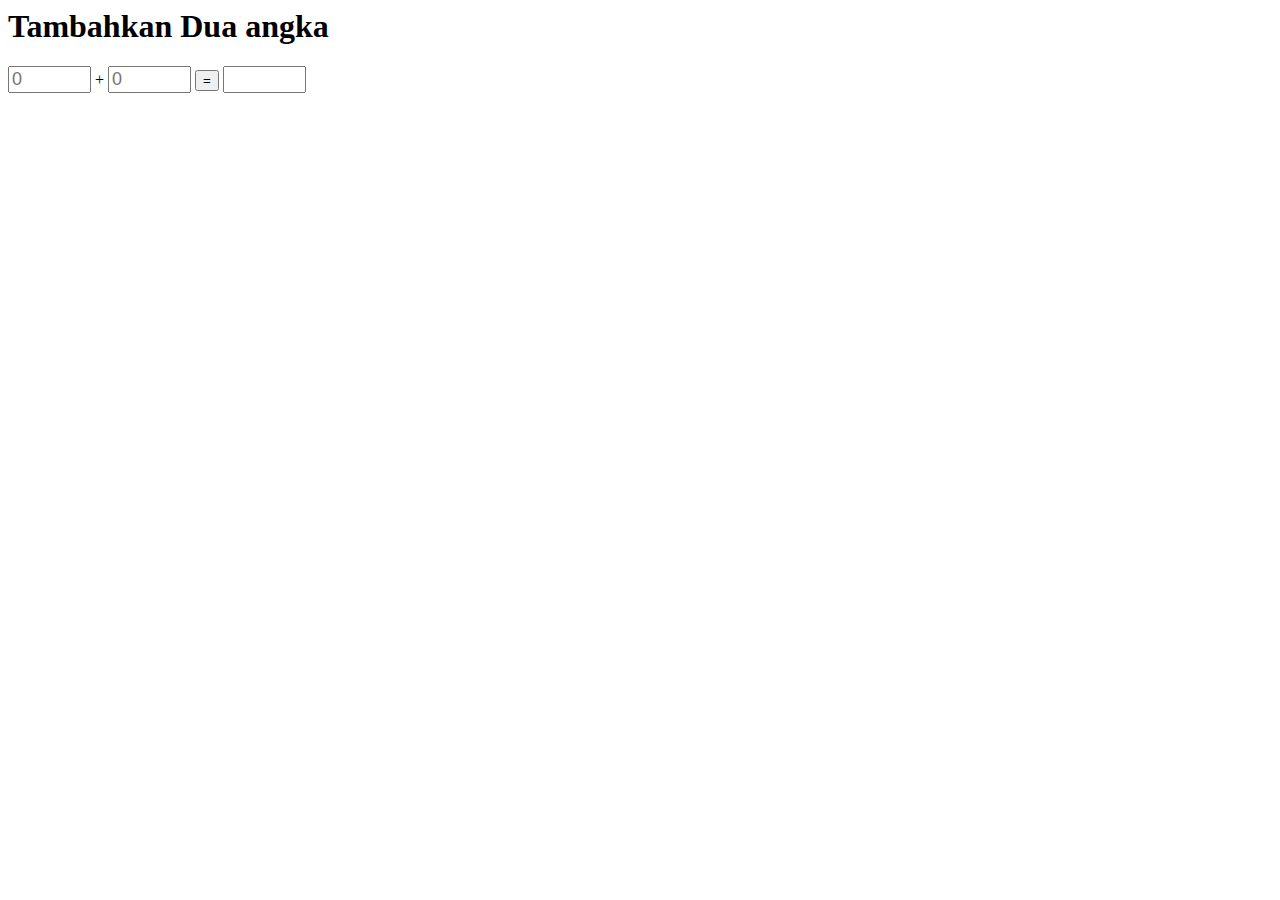
<file: week2/index.html>
<html>
<head>
    <meta name="viewport" content="width=device-width, initial-scale=1">
    <title>add2numbers</title>
    <style>   input {
        font-size: large
    } </style>
</head>
<body><h1>Tambahkan Dua angka</h1>
<div class="calc"><input type="text" size="5" placeholder="0"/> + <input type="text" size="5" placeholder="0"/>
    <button> =</button>
    <input type="text" size="5" readonly/></div>
<script src="add2numbers.js"></script>
</body>
</html>
</file>
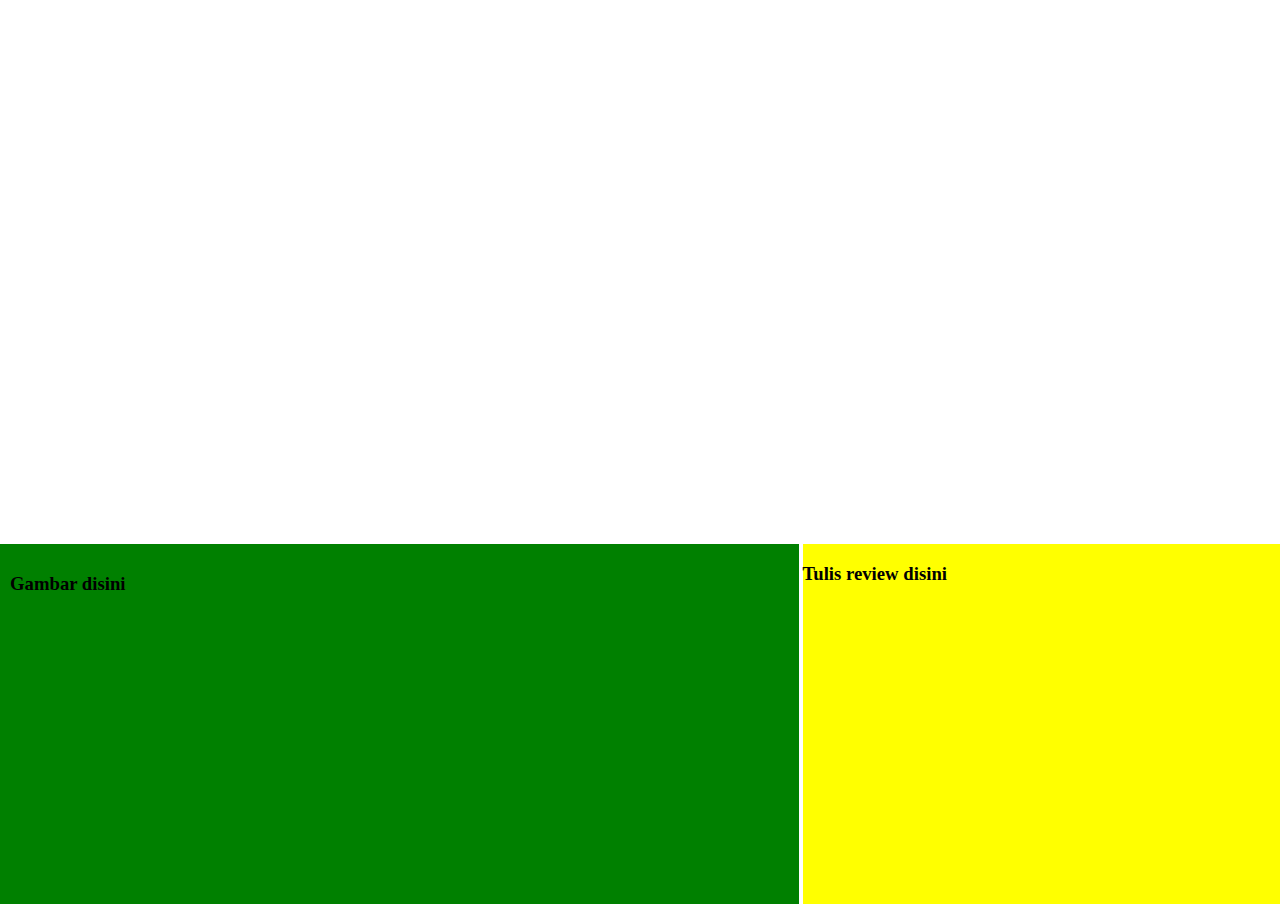
<file: week4/index.html>
<html>
<head>
    <link rel="stylesheet" type="text/css" href="css/peta.css">
    <title>Wisata Kuliner</title>
    <link rel="stylesheet" href="https://unpkg.com/leaflet@1.3.4/dist/leaflet.css"
        integrity="sha512-puBpdR0798OZvTTbP4A8Ix/l+A4dHDD0DGqYW6RQ+9jxkRFclaxxQb/SJAWZfWAkuyeQUytO7+7N4QKrDh+drA=="
        crossorigin=""/>
        <style>
            #gmb{
                position: relative;
                padding: 10px;
            }
            img{
                position: absolute;
                max-width: 60%;
                max-height: 50%;
            }
        </style>
</head>
        <body>
            <div class='container'>
                <div class='peta' id='mapid'> </div>
                <div class='gambar' id='gmb'>
                    <h3>Gambar disini</h3>
                </div>
                <div class='review' id='review'>
                    <h3>Tulis review disini</h3>
                </div>
             </div>
        
         <!--leafletjs-->
        
        <script src="https://unpkg.com/leaflet@1.3.4/dist/leaflet.js"
                integrity="sha512-nMMmRyTVoLYqjP9hrbed9S+FzjZHW5gY1TWCHA5ckwXZBadntCNs8kEqAWdrb9O7rxbCaA4lKTIWjDXZxflOcA=="
                crossorigin=""></script>
        
        <!-- initiate map -->
        <script>
            let mymap = L.map('mapid').setView([-6.221028, 106.791434], 16);
        
            L.tileLayer('https://{s}.tile.openstreetmap.org/{z}/{x}/{y}.png?access_token={accessToken}', {
                attribution: '&copy; <a href="https://www.openstreetmap.org/copyright">OpenStreetMap</a> contributors',
                    maxZoom:20,
                    id:'mapbox.streets',
                    accessToken:'pk.eyJ1IjoiYWxmaWFuZmFpeiIsImEiOiJjam1lNjYyM2wxZHkyM3dueWFpdXlyZ2ltIn0.3g2IL5GSKXmOPCJcFHWcNg'
            }).addTo(mymap);
        </script>
        
        <!-- app logic script -->
        <script src="js/peta.js"></script>
        <link href="css/main.css">
        </body>
        </html>
</file>
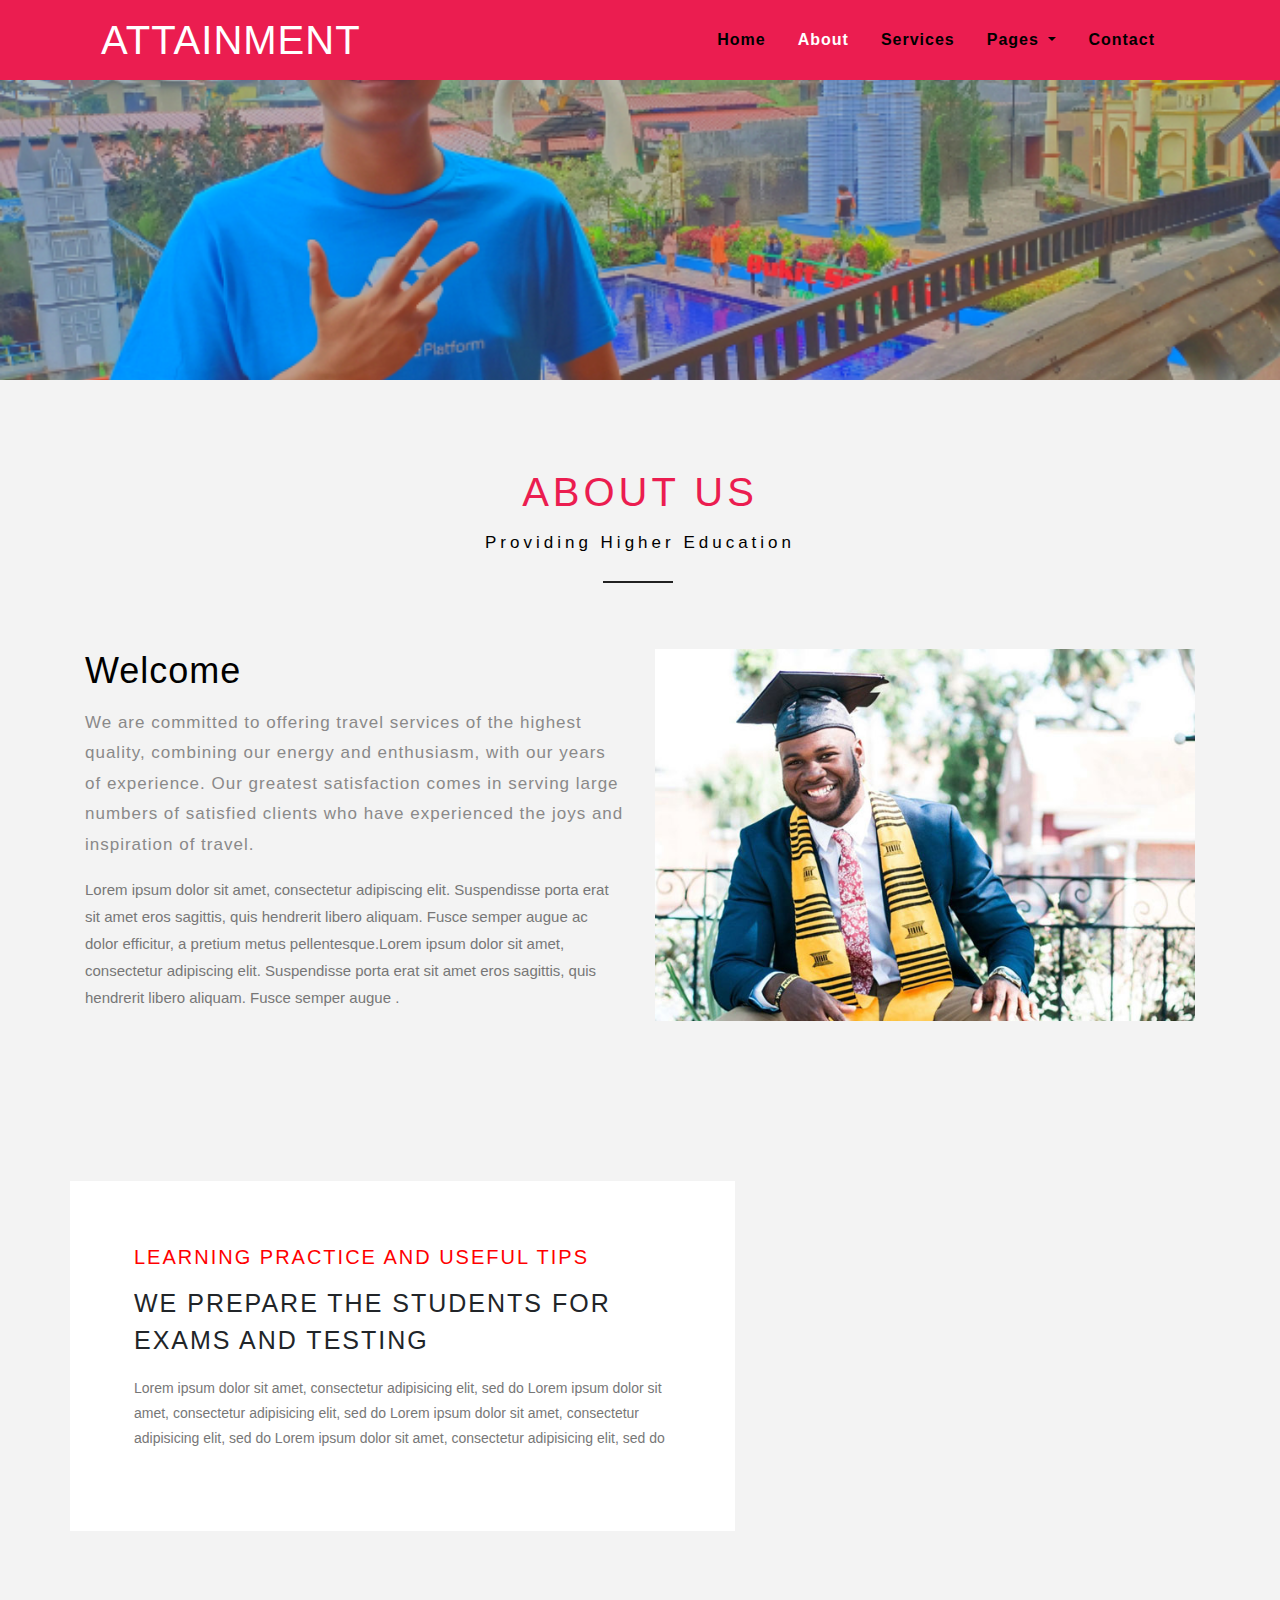
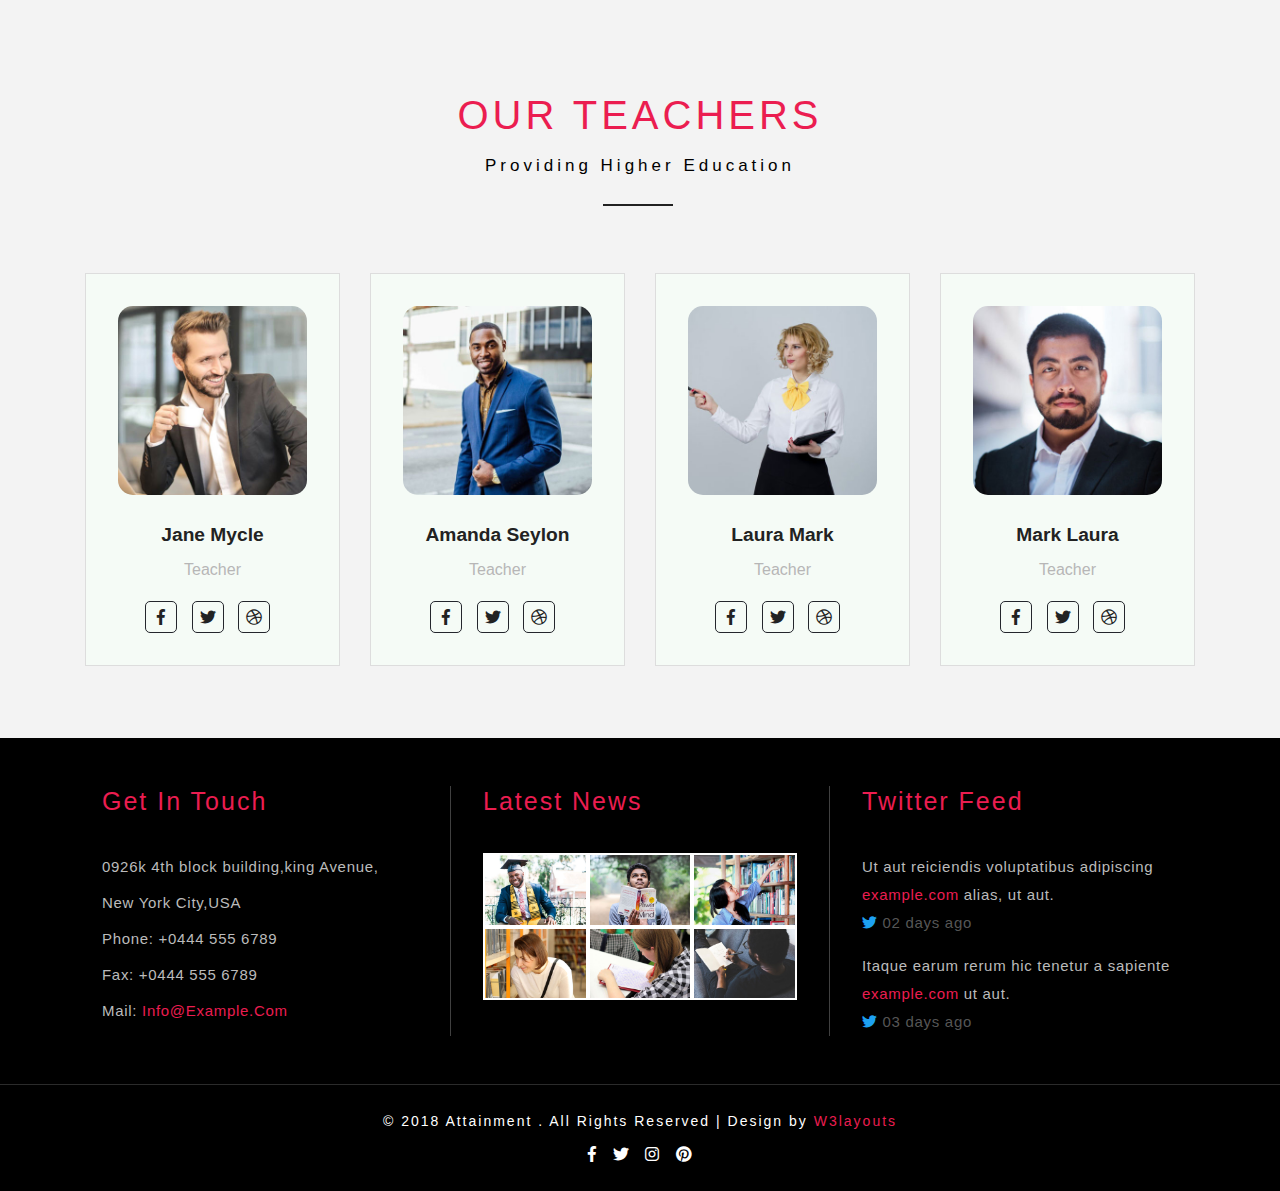
<file: about.html>
<!--
Author: W3layouts
Author URL: http://w3layouts.com
License: Creative Commons Attribution 3.0 Unported
License URL: http://creativecommons.org/licenses/by/3.0/
-->
<!DOCTYPE html>
<html lang="zxx">

<head>
	<title>Attainment an Educational Category Flat Bootstrap Responsive Website Template | About :: w3layouts</title>
	<!-- for-mobile-apps -->
	<meta name="viewport" content="width=device-width, initial-scale=1">
	  <meta charset="utf-8" />
	<meta name="keywords" content="Attainment Responsive web template, Bootstrap Web Templates, Flat Web Templates, Android Compatible web template, 
Smartphone Compatible web template, free webdesigns for Nokia, Samsung, LG, SonyEricsson, Motorola web design" />
	<script> 
		addEventListener("load", function () {
			setTimeout(hideURLbar, 0);
		}, false);

		function hideURLbar() {
			window.scrollTo(0, 1);
		}
	</script>
	<!-- //for-mobile-apps -->
	 <link href="css/bootstrap.css" type="text/css" rel="stylesheet" media="all">
	<link href="css/font-awesome.css" rel="stylesheet">
	<link href="css/style.css" rel="stylesheet" type="text/css" media="all" />
	<link href="//fonts.googleapis.com/css?family=Oswald:400,500,600,700" rel="stylesheet">
<link href="//fonts.googleapis.com/css?family=Open+Sans:300,300i,400,400i,600,600i,700,700i,800,800i&amp;subset=cyrillic,cyrillic-ext,greek,greek-ext,latin-ext,vietnamese" rel="stylesheet">

</head>

<body>
	<!-- header -->
	<section class="w3layouts-header py-2">
		<div class="container">
			  <!-- header -->
        <header>
                <nav class="navbar navbar-expand-lg navbar-light bg-gradient-secondary">
                    <h1>
                        <a class="navbar-brand" href="index.html">
                          Attainment    
                        </a>
                    </h1>
                    <button class="navbar-toggler ml-md-auto" type="button" data-toggle="collapse" data-target="#navbarSupportedContent" aria-controls="navbarSupportedContent"
                        aria-expanded="false" aria-label="Toggle navigation">
                        <span class="navbar-toggler-icon"></span>
                    </button>
                    <div class="collapse navbar-collapse" id="navbarSupportedContent">
                        <ul class="navbar-nav ml-lg-auto text-center">
                            <li class="nav-item  mr-3">
                                <a class="nav-link" href="index.html">Home
                                    <span class="sr-only">(current)</span>
                                </a>
                            </li>
                            <li class="nav-item active  mr-3">
                                <a class="nav-link" href="about.html">about</a>
                            </li>
							 <li class="nav-item  mr-3">
                                <a class="nav-link" href="services.html">Services</a>
                            </li>
                            <li class="nav-item dropdown mr-3">
                                <a class="nav-link dropdown-toggle" href="#" id="navbarDropdown" role="button" data-toggle="dropdown" aria-haspopup="true"
                                    aria-expanded="false">
                                    Pages
                                </a>
                                <div class="dropdown-menu" aria-labelledby="navbarDropdown">
                                    <a class="dropdown-item" href="gallery.html">Gallery</a>
									 <a class="dropdown-item" href="typo.html">Typography</a>
                                </div>
                            </li>
                            <li class="nav-item mr-3">
                                <a class="nav-link" href="contact.html">contact</a>
                            </li>
                        </ul>
                    </div>
                </nav>
        </header>
        <!-- //header -->
		</div>
	</section>
	<!-- //header -->
	<!-- banner -->
	<section class="banner-1">	
	</section>
		<!-- //banner -->
		<!-- about -->
	<section class="welcome py-5">
		<div class="container py-md-4 mt-md-3">
			<h3 class="heading-agileinfo">ABOUT US<span>Providing Higher Education</span></h3>
			<div class="row about-tp mt-md-5 pt-5">
				<div class="col-lg-6 welcome-left">
					<h3>Welcome</h3>
					<h4>We are committed to offering travel services of the highest quality, combining our energy and enthusiasm, with our years
						of experience. Our greatest satisfaction comes in serving large numbers of satisfied clients who have experienced the
						joys and inspiration of travel.</h4>
					<p>Lorem ipsum dolor sit amet, consectetur adipiscing elit. Suspendisse porta erat sit amet eros sagittis, quis hendrerit
						libero aliquam. Fusce semper augue ac dolor efficitur, a pretium metus pellentesque.Lorem ipsum dolor sit amet, consectetur adipiscing elit. Suspendisse porta erat sit amet eros sagittis, quis hendrerit
						libero aliquam. Fusce semper augue .</p>
				</div>
				<div class="col-lg-6 welcome-right">
					<div class="welcome-right-top">
						<img src="images/g1.jpg" alt="" class="img-fluid">
					</div>
				</div>
			</div>
		</div>
	</section>
	<!-- //about -->
	<!-- prepare -->
	<div class="prepare_wthree py-5">
		<div class="container py-md-4 mt-md-3">
			<div class="row prepare_top">
				<div class="col-lg-7 prepare_top_right">
					<h5 class="mb-3">LEARNING PRACTICE AND USEFUL TIPS</h5>
					<h4>WE PREPARE THE STUDENTS FOR EXAMS AND TESTING</h4>
					<p class="mt-3 mb-3">Lorem ipsum dolor sit amet, consectetur adipisicing elit, sed do Lorem ipsum dolor sit amet, consectetur adipisicing elit, sed do Lorem ipsum dolor sit amet, consectetur adipisicing elit, sed do Lorem ipsum dolor sit amet, consectetur adipisicing elit, sed do</p>
				</div>
				<div class="col-lg-5 prepare_top_left">
				</div>
				
			</div>
		</div>
	</div>
	<!-- //prepare -->

			<!-- team -->
	<section class="mid_slider py-5">
		<div class="container py-md-4 mt-md-3">

			<h3 class="heading-agileinfo">OUR TEACHERS <span>Providing Higher Education</span></h3>
			
			<div class="row inner_sec_info_w3ls_agile mt-md-5 pt-5">
				<div class="col-lg-3 col-md-6 col-sm-6 team_grid1">
				<div class="team_grid_info">
					<img src="images/t1.jpg" alt=" " class="img-fluid" />
					<h3>Jane Mycle </h3>
					<p>Teacher</p>
					<div class="team_icons">
						<ul>
							<li><a href="#" class="facebook"><i class="fab fa-facebook-f" aria-hidden="true"></i></a></li>
							<li><a href="#" class="twitter"><i class="fab fa-twitter" aria-hidden="true"></i></a></li>
							<li><a href="#" class="dribble"><i class="fab fa-dribbble" aria-hidden="true"></i></a></li>

						</ul>
					</div>
				</div>
				</div>
				<div class="col-lg-3 col-md-6 col-sm-6 team_grid1">
				<div class="team_grid_info">
					<img src="images/t2.jpg" alt=" " class="img-fluid" />
					<h3>Amanda Seylon </h3>
					<p>Teacher</p>
					<div class="team_icons">
					<ul>
							<li><a href="#" class="facebook"><i class="fab fa-facebook-f" aria-hidden="true"></i></a></li>
							<li><a href="#" class="twitter"><i class="fab fa-twitter" aria-hidden="true"></i></a></li>
							<li><a href="#" class="dribble"><i class="fab fa-dribbble" aria-hidden="true"></i></a></li>

						</ul>
					</div>
				</div>
				</div>
				<div class="col-lg-3 col-md-6 col-sm-6 team_grid1">
				<div class="team_grid_info">
					<img src="images/t3.jpg" alt=" " class="img-fluid" />
					<h3>Laura Mark</h3>
					<p>Teacher</p>
					<div class="team_icons">
						<ul>
							<li><a href="#" class="facebook"><i class="fab fa-facebook-f" aria-hidden="true"></i></a></li>
							<li><a href="#" class="twitter"><i class="fab fa-twitter" aria-hidden="true"></i></a></li>
							<li><a href="#" class="dribble"><i class="fab fa-dribbble" aria-hidden="true"></i></a></li>

						</ul>
					</div>
					</div>
				</div>
				<div class="col-lg-3 col-md-6 col-sm-6 team_grid1">
				<div class="team_grid_info">
					<img src="images/t4.jpg" alt=" " class="img-fluid" />
					<h3>Mark Laura</h3>
					<p>Teacher</p>
					<div class="team_icons">
						<ul>
							<li><a href="#" class="facebook"><i class="fab fa-facebook-f" aria-hidden="true"></i></a></li>
							<li><a href="#" class="twitter"><i class="fab fa-twitter" aria-hidden="true"></i></a></li>
							<li><a href="#" class="dribble"><i class="fab fa-dribbble" aria-hidden="true"></i></a></li>

						</ul>
					</div>
					</div>
				</div>
			</div>
		</div>
	</section>
	<!-- //team -->


<!-- Footer -->
	<footer class="footer-section py-5">
		<div class="container">
			<div class="row">
				<div class="col-lg-4 footer-grids">
					<h3>Get in touch</h3>
					<p>0926k 4th block building,king Avenue, </p>
					<p class="my-2"> New York City,USA</p>
					<p class="phone">phone: +0444 555 6789</p>
					<p class="phone my-2">Fax: +0444 555 6789</p>
					<p class="phone">Mail:
						<a href="mailto:info@example.com">info@example.com</a>
					</p>
				</div>
				<div class="col-lg-4 footer-grids">
					<h2>Latest News</h2>
					<div class="d-flex justify-content-around">
						<a href="#" class="col-4">
							<img src="images/g1.jpg" class="img-fluid" alt="Responsive image">
						</a>
						<a href="#" class="col-4">
							<img src="images/g2.jpg" class="img-fluid" alt="Responsive image">
						</a>
						<a href="#" class="col-4">
							<img src="images/g3.jpg" class="img-fluid" alt="Responsive image">
						</a>
					</div>
					<div class="d-flex justify-content-around">
						<a href="#" class="col-4">
							<img src="images/g4.jpg" class="img-fluid" alt="Responsive image">
						</a>
						<a href="#" class="col-4">
							<img src="images/g5.jpg" class="img-fluid" alt="Responsive image">
						</a>
						<a href="#" class="col-4">
							<img src="images/g6.jpg" class="img-fluid" alt="Responsive image">
						</a>
					</div>
				</div>
				<div class="col-lg-4 footer-grids">
					<h3>Twitter feed</h3>
					<ul class="w3agile_footer_grid_list">
						<li>Ut aut reiciendis voluptatibus adipiscing
							<a href="#">example.com</a> alias, ut aut.
							<span>
								<i class="fab fa-twitter"></i> 02 days ago</span>
						</li>
						<li>Itaque earum rerum hic tenetur a sapiente
							<a href="#">example.com</a> ut aut.
							<span>
								<i class="fab fa-twitter"></i> 03 days ago</span>
						</li>
					</ul>
				</div>
			</div>
		</div>
	</footer>
	<!-- //Footer -->
<!-- copyright -->
	<section class="copyright-w3layouts py-xl-4 py-3">
		<div class="container">
			<p>© 2018 Attainment . All Rights Reserved | Design by
				<a href="http://w3layouts.com/"> W3layouts </a>
			</p>
			<ul class="social-nav footer-social social two text-center mt-2">
					<li>
						<a href="#">
							<i class="fab fa-facebook-f" aria-hidden="true"></i>
						</a>
					</li>
					<li>
						<a href="#">
							<i class="fab fa-twitter" aria-hidden="true"></i>
						</a>
					</li>
					<li>
						<a href="#">
							<i class="fab fa-instagram" aria-hidden="true"></i>
						</a>
					</li>
					<li>
						<a href="#">
							<i class="fab fa-pinterest" aria-hidden="true"></i>
						</a>
					</li>
				</ul>
		</div>
	</section>
	<!-- //copyright -->
	<!-- Modal -->
	<div class="modal fade" id="myModal" tabindex="-1" role="dialog" aria-labelledby="exampleModalCenterTitle" aria-hidden="true">
		<div class="modal-dialog modal-dialog-centered" role="document">
			<div class="modal-content">
				<div class="modal-header">
					<h4 class="modal-title">Attainment</h4>
					<button type="button" class="close" data-dismiss="modal" aria-label="Close">
						<span aria-hidden="true">&times;</span>
					</button>
				</div>
				<div class="modal-body">
					<div class="agileits-w3layouts-info">
						<img src="images/bg1.jpeg" class="img-fluid" alt="" />
						<p>Duis venenatis, turpis eu bibendum porttitor, sapien quam ultricies tellus, ac rhoncus risus odio eget nunc. Pellentesque ac fermentum diam. Integer eu facilisis nunc, a iaculis felis. Pellentesque pellentesque tempor enim, in dapibus turpis porttitor quis. </p>
					</div>
				</div>
				<div class="modal-footer">
					<button type="button" class="btn btn-secondary" data-dismiss="modal">Close</button>
					<button type="button" class="btn btn-primary">Save changes</button>
				</div>
			</div>
		</div>
	</div>
	<!-- //Modal -->
	<!-- js -->
	<script src="js/jquery-2.2.3.min.js"></script>
	<!-- //js-->
	
	<!-- Bootstrap core JavaScript
    ================================================== -->
	<!-- Placed at the end of the document so the pages load faster -->
	 <script src="js/bootstrap.js"></script>
</body>

</html>
</file>
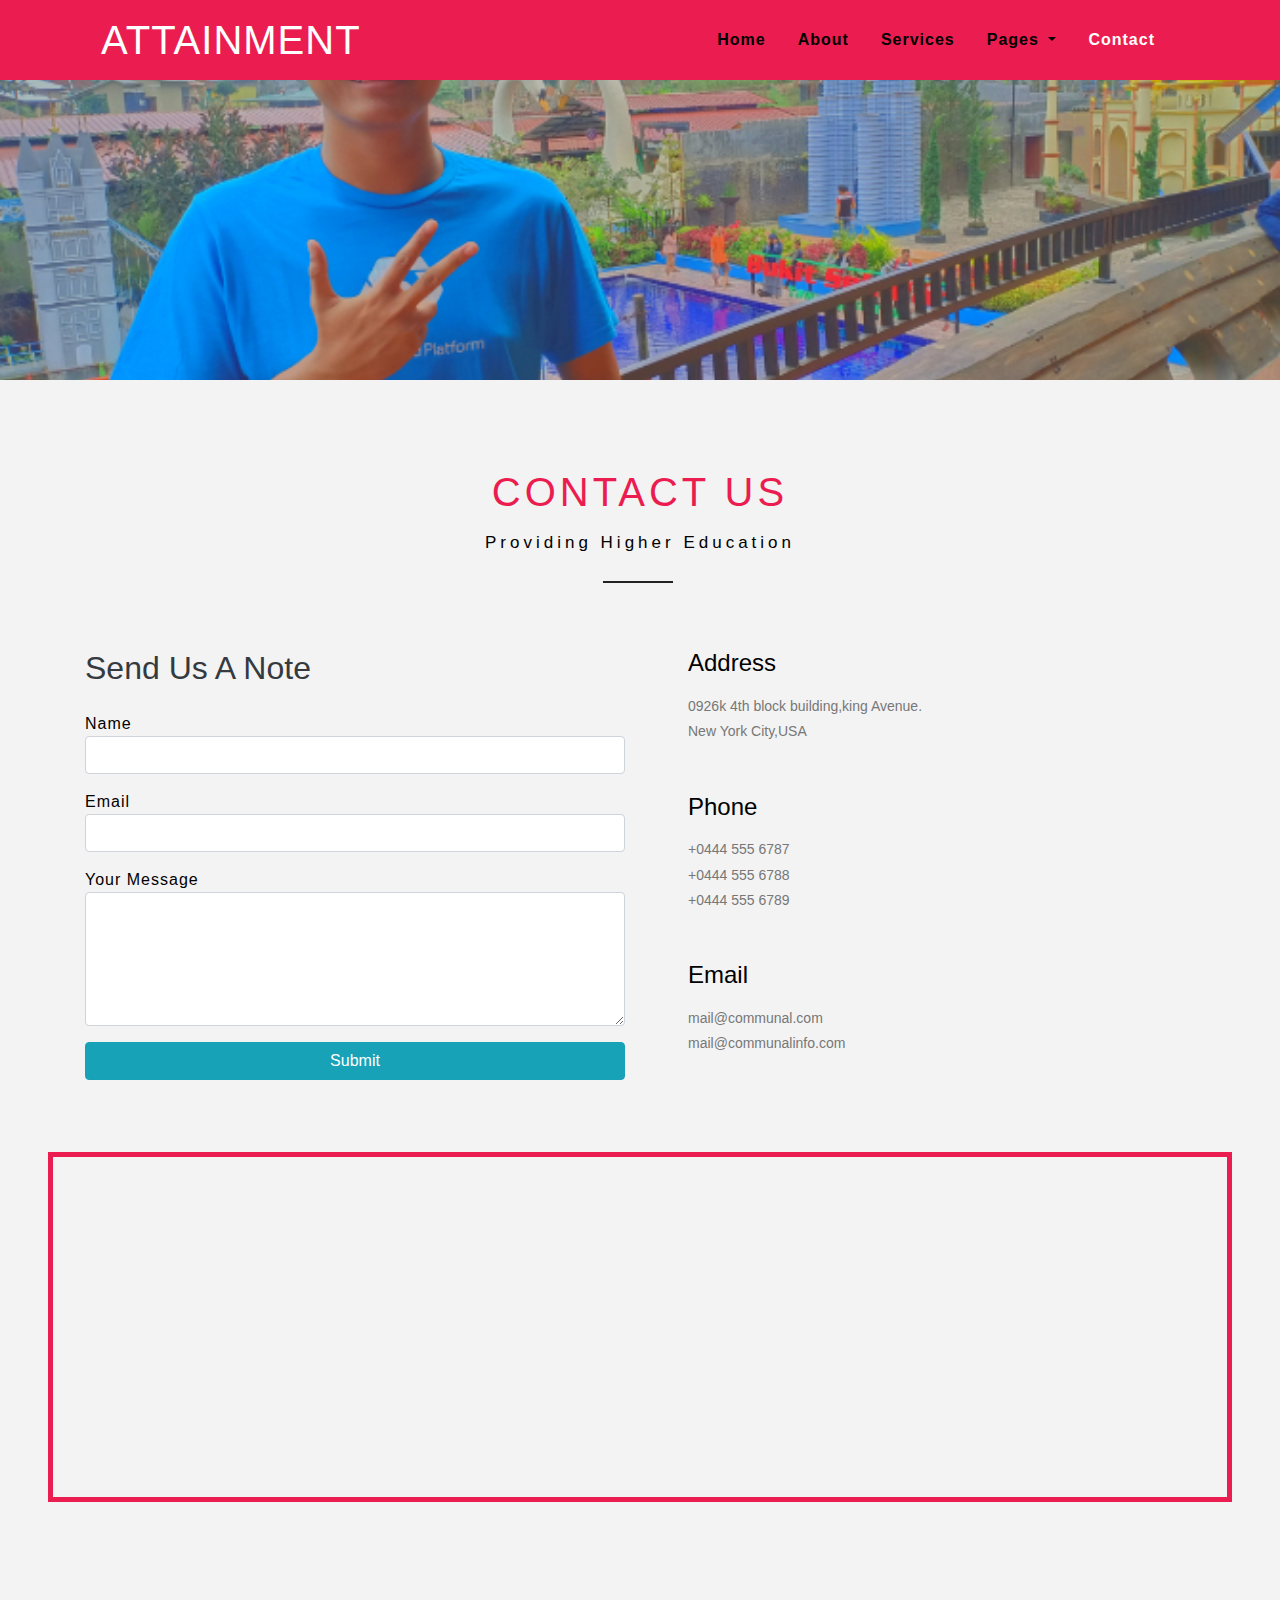
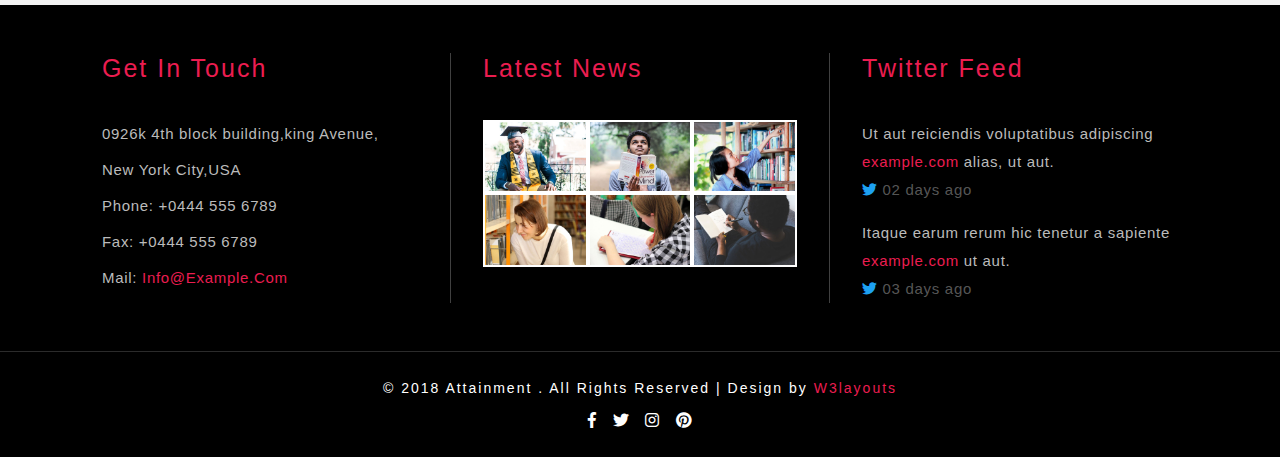
<file: contact.html>
<!--
Author: W3layouts
Author URL: http://w3layouts.com
License: Creative Commons Attribution 3.0 Unported
License URL: http://creativecommons.org/licenses/by/3.0/
-->
<!DOCTYPE html>
<html lang="zxx">

<head>
	<title>Attainment an Educational Category Flat Bootstrap Responsive Website Template | Contact :: w3layouts</title>
	<!-- for-mobile-apps -->
	<meta name="viewport" content="width=device-width, initial-scale=1">
	  <meta charset="utf-8" />
	<meta name="keywords" content="Attainment Responsive web template, Bootstrap Web Templates, Flat Web Templates, Android Compatible web template, 
Smartphone Compatible web template, free webdesigns for Nokia, Samsung, LG, SonyEricsson, Motorola web design" />
	<script> 
		addEventListener("load", function () {
			setTimeout(hideURLbar, 0);
		}, false);

		function hideURLbar() {
			window.scrollTo(0, 1);
		}
	</script>
	<!-- //for-mobile-apps -->
	 <link href="css/bootstrap.css" type="text/css" rel="stylesheet" media="all">
	<link href="css/font-awesome.css" rel="stylesheet">
	<link href="css/style.css" rel="stylesheet" type="text/css" media="all" />
	<link href="//fonts.googleapis.com/css?family=Oswald:400,500,600,700" rel="stylesheet">
<link href="//fonts.googleapis.com/css?family=Open+Sans:300,300i,400,400i,600,600i,700,700i,800,800i&amp;subset=cyrillic,cyrillic-ext,greek,greek-ext,latin-ext,vietnamese" rel="stylesheet">

</head>

<body>
	<!-- header -->
	<section class="w3layouts-header py-2">
		<div class="container">
			  <!-- header -->
        <header>
                <nav class="navbar navbar-expand-lg navbar-light bg-gradient-secondary">
                    <h1>
                        <a class="navbar-brand" href="index.html">
                          Attainment    
                        </a>
                    </h1>
                    <button class="navbar-toggler ml-md-auto" type="button" data-toggle="collapse" data-target="#navbarSupportedContent" aria-controls="navbarSupportedContent"
                        aria-expanded="false" aria-label="Toggle navigation">
                        <span class="navbar-toggler-icon"></span>
                    </button>
                    <div class="collapse navbar-collapse" id="navbarSupportedContent">
                        <ul class="navbar-nav ml-lg-auto text-center">
                            <li class="nav-item  mr-3">
                                <a class="nav-link" href="index.html">Home
                                    <span class="sr-only">(current)</span>
                                </a>
                            </li>
                            <li class="nav-item  mr-3">
                                <a class="nav-link" href="about.html">about</a>
                            </li>
							 <li class="nav-item  mr-3">
                                <a class="nav-link" href="services.html">Services</a>
                            </li>
                            <li class="nav-item dropdown mr-3">
                                <a class="nav-link dropdown-toggle" href="#" id="navbarDropdown" role="button" data-toggle="dropdown" aria-haspopup="true"
                                    aria-expanded="false">
                                    Pages
                                </a>
                                <div class="dropdown-menu" aria-labelledby="navbarDropdown">
                                    <a class="dropdown-item" href="gallery.html">Gallery</a>
									 <a class="dropdown-item" href="typo.html">Typography</a>
                                </div>
                            </li>
                            <li class="nav-item active mr-3">
                                <a class="nav-link" href="contact.html">contact</a>
                            </li>
                        </ul>
                    </div>
                </nav>
        </header>
        <!-- //header -->
		</div>
	</section>
	<!-- //header -->
	<!-- banner -->
	<section class="banner-1">
	</section>
	<!-- //banner -->
 <!-- contact -->
        <section class="wthree-row py-5 w3-contact">
            <div class="container py-md-4 mt-md-3">
			<h3 class="heading-agileinfo">CONTACT US <span>Providing Higher Education</span></h3>
                <div class="row contact-form mt-md-5 pt-5">
                    <div class="col-lg-6 wthree-form-left">
                        <!-- contact form grid -->
                        <div class="contact-top1">
                            <h5 class="text-dark mb-4 text-capitalize">send us a note</h5>
                            <form action="#" method="get" class="f-color">
                                <div class="form-group">
                                    <label for="contactusername">Name</label>
                                    <input type="text" class="form-control" id="contactusername" required>
                                </div>
                                <div class="form-group">
                                    <label for="contactemail">Email</label>
                                    <input type="email" class="form-control" id="contactemail" required>
                                </div>
                                <div class="form-group">
                                    <label for="contactcomment">Your Message</label>
                                    <textarea class="form-control" rows="5" id="contactcomment" required></textarea>
                                </div>
                                <button type="submit" class="btn btn-info btn-block">Submit</button>
                            </form>
                        </div>
                        <!--  //contact form grid ends here -->
                    </div>
                    <!-- contact details -->
                    <div class="col-lg-6 contact-bottom pl-5 mt-lg-0 mt-5">
                        <!-- contact details grid1-->
                        <div class="address">
                            <h5 class="pb-3 text-capitalize">Address</h5>
                            <address>
                                <p class="c-txt">0926k 4th block building,king Avenue.</p>
                                <p class="c-txt">New York City,USA</p>
                            </address>
                        </div>
                        <!-- contact details grid2-->
                        <div class="address my-5">
                            <h5 class="pb-3 text-capitalize">phone</h5>
                            <p>
                                +0444 555 6787</p>
                            <p>
                                +0444 555 6788</p>
                            <p>
                                +0444 555 6789</p>
                        </div>
                        <!-- contact details grid3 -->
                        <div class="address mt-md-0 mt-3">
                            <h5 class="pb-3 text-capitalize">Email</h5>
                            <p>
                                <a href="mailto:info@example.com">mail@communal.com</a>
                            </p>
                            <p>
                                <a href="mailto:info@example.com">mail@communalinfo.com</a>
                            </p>
                        </div>
                        <!-- //contact details row ends here -->
                    </div>
                </div>
                <!-- //contact details container -->
            </div>
            <!-- contact map grid -->
            <div class="map contact-right p-sm-5 px-3">
               <iframe src="https://www.google.com/maps/embed?pb=!1m14!1m12!1m3!1d387193.30591910525!2d-74.25986432970718!3d40.697149422113014!2m3!1f0!2f0!3f0!3m2!1i1024!2i768!4f13.1!5e0!3m2!1sen!2sin!4v1523597153501" allowfullscreen></iframe>
            </div>
            <!--//contact map grid ends here-->
</section>
<!-- Footer -->
	<footer class="footer-section py-5">
		<div class="container">
			<div class="row">
				<div class="col-lg-4 footer-grids">
					<h3>Get in touch</h3>
					<p>0926k 4th block building,king Avenue, </p>
					<p class="my-2"> New York City,USA</p>
					<p class="phone">phone: +0444 555 6789</p>
					<p class="phone my-2">Fax: +0444 555 6789</p>
					<p class="phone">Mail:
						<a href="mailto:info@example.com">info@example.com</a>
					</p>
				</div>
				<div class="col-lg-4 footer-grids">
					<h2>Latest News</h2>
					<div class="d-flex justify-content-around">
						<a href="#" class="col-4">
							<img src="images/g1.jpg" class="img-fluid" alt="Responsive image">
						</a>
						<a href="#" class="col-4">
							<img src="images/g2.jpg" class="img-fluid" alt="Responsive image">
						</a>
						<a href="#" class="col-4">
							<img src="images/g3.jpg" class="img-fluid" alt="Responsive image">
						</a>
					</div>
					<div class="d-flex justify-content-around">
						<a href="#" class="col-4">
							<img src="images/g4.jpg" class="img-fluid" alt="Responsive image">
						</a>
						<a href="#" class="col-4">
							<img src="images/g5.jpg" class="img-fluid" alt="Responsive image">
						</a>
						<a href="#" class="col-4">
							<img src="images/g6.jpg" class="img-fluid" alt="Responsive image">
						</a>
					</div>
				</div>
				<div class="col-lg-4 footer-grids">
					<h3>Twitter feed</h3>
					<ul class="w3agile_footer_grid_list">
						<li>Ut aut reiciendis voluptatibus adipiscing
							<a href="#">example.com</a> alias, ut aut.
							<span>
								<i class="fab fa-twitter"></i> 02 days ago</span>
						</li>
						<li>Itaque earum rerum hic tenetur a sapiente
							<a href="#">example.com</a> ut aut.
							<span>
								<i class="fab fa-twitter"></i> 03 days ago</span>
						</li>
					</ul>
				</div>
			</div>
		</div>
	</footer>
	<!-- //Footer -->
<!-- copyright -->
	<section class="copyright-w3layouts py-xl-4 py-3">
		<div class="container">
			<p>© 2018 Attainment . All Rights Reserved | Design by
				<a href="http://w3layouts.com/"> W3layouts </a>
			</p>
			<ul class="social-nav footer-social social two text-center mt-2">
					<li>
						<a href="#">
							<i class="fab fa-facebook-f" aria-hidden="true"></i>
						</a>
					</li>
					<li>
						<a href="#">
							<i class="fab fa-twitter" aria-hidden="true"></i>
						</a>
					</li>
					<li>
						<a href="#">
							<i class="fab fa-instagram" aria-hidden="true"></i>
						</a>
					</li>
					<li>
						<a href="#">
							<i class="fab fa-pinterest" aria-hidden="true"></i>
						</a>
					</li>
				</ul>
		</div>
	</section>
	<!-- //copyright -->
	<!-- Modal -->
	<div class="modal fade" id="myModal" tabindex="-1" role="dialog" aria-labelledby="exampleModalCenterTitle" aria-hidden="true">
		<div class="modal-dialog modal-dialog-centered" role="document">
			<div class="modal-content">
				<div class="modal-header">
					<h4 class="modal-title">Attainment</h4>
					<button type="button" class="close" data-dismiss="modal" aria-label="Close">
						<span aria-hidden="true">&times;</span>
					</button>
				</div>
				<div class="modal-body">
					<div class="agileits-w3layouts-info">
						<img src="images/bg1.jpeg" class="img-fluid" alt="" />
						<p>Duis venenatis, turpis eu bibendum porttitor, sapien quam ultricies tellus, ac rhoncus risus odio eget nunc. Pellentesque ac fermentum diam. Integer eu facilisis nunc, a iaculis felis. Pellentesque pellentesque tempor enim, in dapibus turpis porttitor quis. </p>
					</div>
				</div>
				<div class="modal-footer">
					<button type="button" class="btn btn-secondary" data-dismiss="modal">Close</button>
					<button type="button" class="btn btn-primary">Save changes</button>
				</div>
			</div>
		</div>
	</div>
	<!-- //Modal -->
	<!-- js -->
	<script src="js/jquery-2.2.3.min.js"></script>
	<!-- //js-->

	<!-- Bootstrap core JavaScript
    ================================================== -->
	<!-- Placed at the end of the document so the pages load faster -->
	 <script src="js/bootstrap.js"></script>
</body>

</html>
</file>
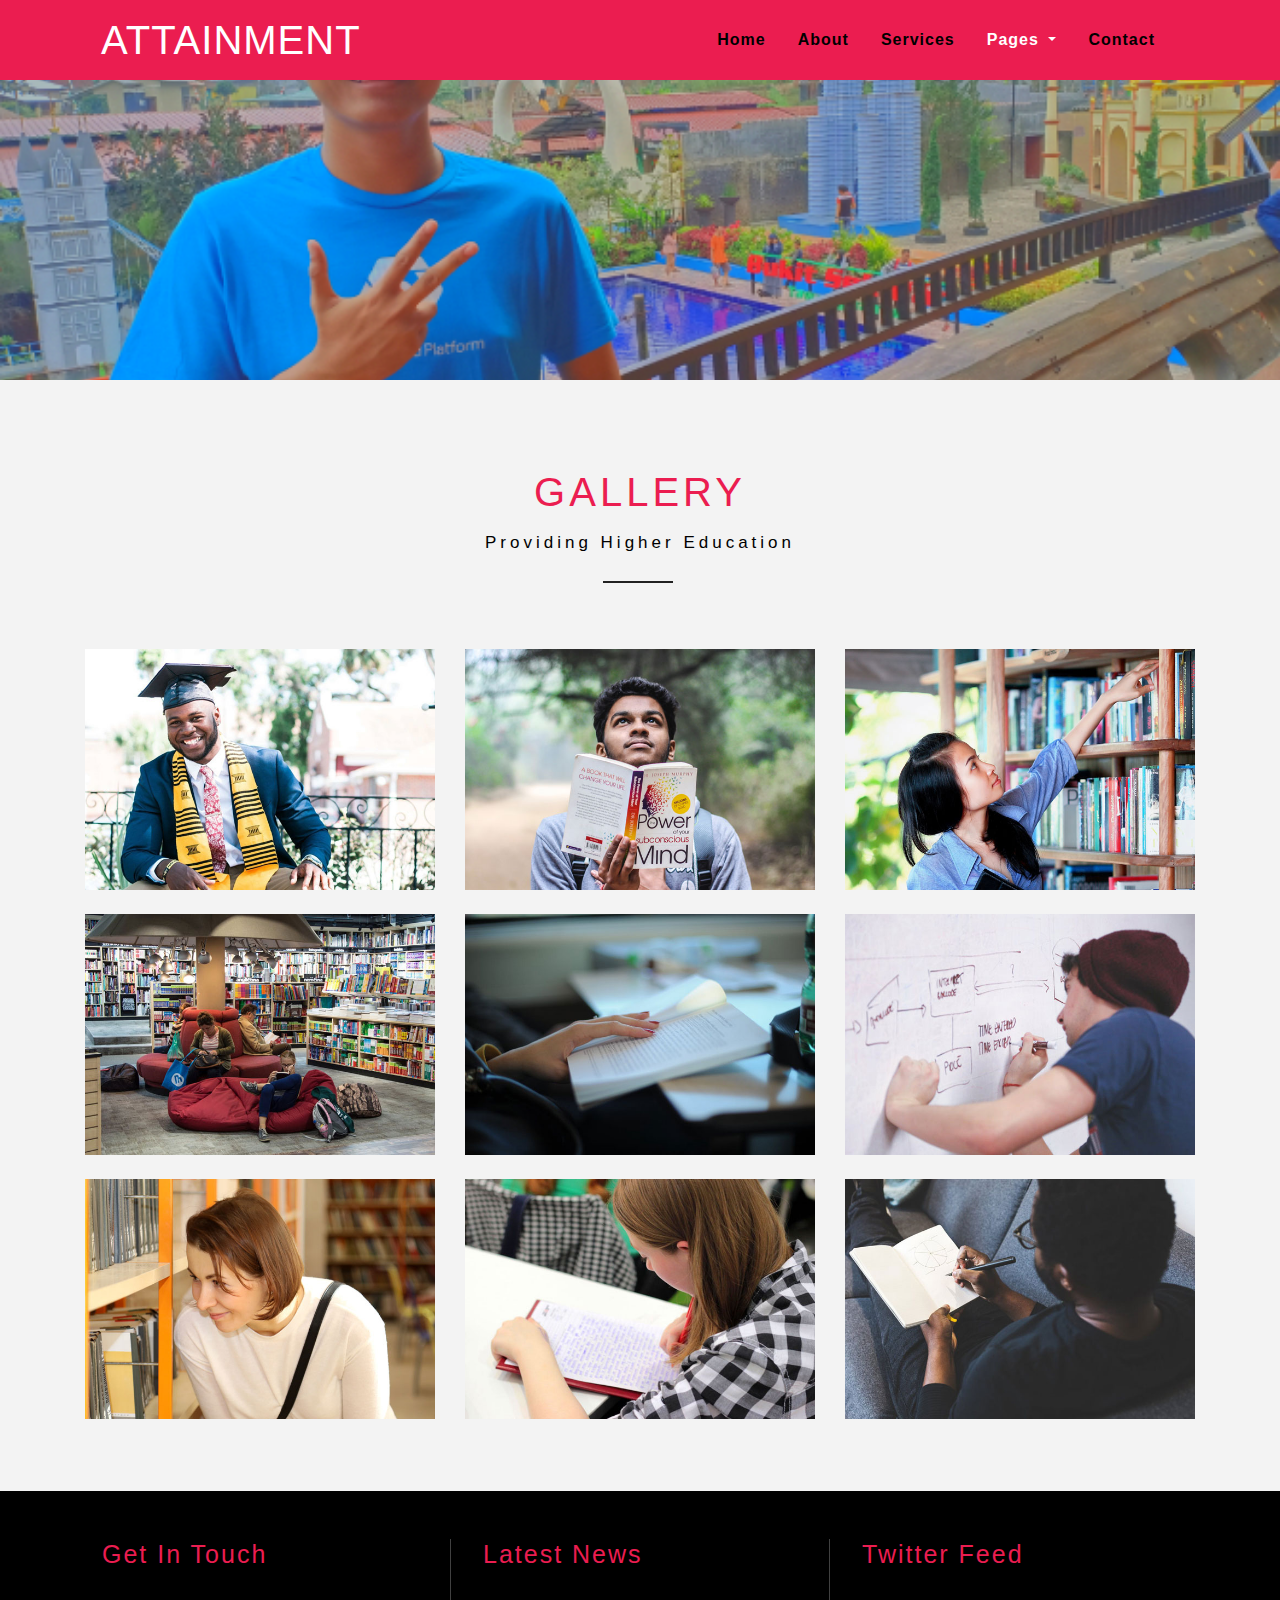
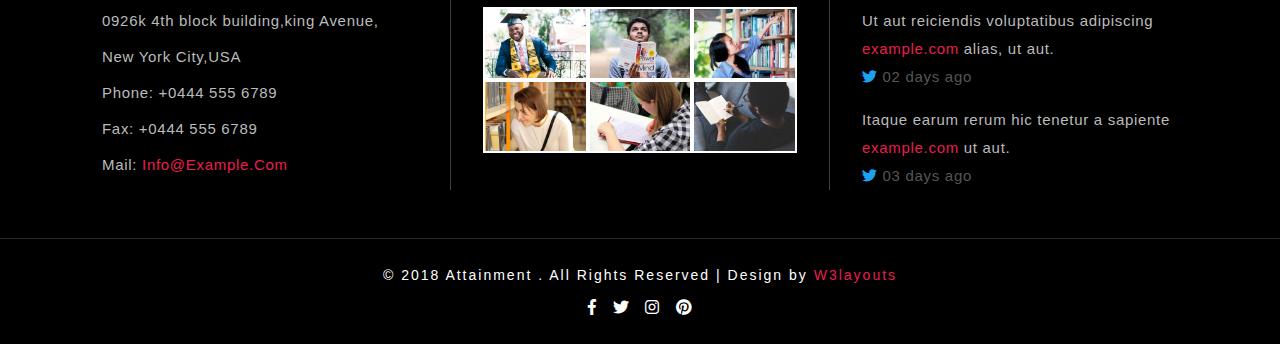
<file: gallery.html>
<!--
Author: W3layouts
Author URL: http://w3layouts.com
License: Creative Commons Attribution 3.0 Unported
License URL: http://creativecommons.org/licenses/by/3.0/
-->
<!DOCTYPE html>
<html lang="zxx">

<head>
	<title>Attainment an Educational Category Flat Bootstrap Responsive Website Template | Gallery :: w3layouts</title>
	<!-- for-mobile-apps -->
	<meta name="viewport" content="width=device-width, initial-scale=1">
	  <meta charset="utf-8" />
	<meta name="keywords" content="Attainment Responsive web template, Bootstrap Web Templates, Flat Web Templates, Android Compatible web template, 
Smartphone Compatible web template, free webdesigns for Nokia, Samsung, LG, SonyEricsson, Motorola web design" />
	<script> 
		addEventListener("load", function () {
			setTimeout(hideURLbar, 0);
		}, false);

		function hideURLbar() {
			window.scrollTo(0, 1);
		}
	</script>
	<!-- //for-mobile-apps -->
	 <link href="css/bootstrap.css" type="text/css" rel="stylesheet" media="all">
	<link href="css/font-awesome.css" rel="stylesheet">
		<!-- gallery -->
	<link rel="stylesheet" href="css/smoothbox.css" type='text/css' media="all" />
	<link href="css/style.css" rel="stylesheet" type="text/css" media="all" />
	<link href="//fonts.googleapis.com/css?family=Oswald:400,500,600,700" rel="stylesheet">
<link href="//fonts.googleapis.com/css?family=Open+Sans:300,300i,400,400i,600,600i,700,700i,800,800i&amp;subset=cyrillic,cyrillic-ext,greek,greek-ext,latin-ext,vietnamese" rel="stylesheet">

</head>

<body>
	<!-- header -->
	<section class="w3layouts-header py-2">
		<div class="container">
			  <!-- header -->
        <header>
                <nav class="navbar navbar-expand-lg navbar-light bg-gradient-secondary">
                    <h1>
                        <a class="navbar-brand" href="index.html">
                          Attainment    
                        </a>
                    </h1>
                    <button class="navbar-toggler ml-md-auto" type="button" data-toggle="collapse" data-target="#navbarSupportedContent" aria-controls="navbarSupportedContent"
                        aria-expanded="false" aria-label="Toggle navigation">
                        <span class="navbar-toggler-icon"></span>
                    </button>
                    <div class="collapse navbar-collapse" id="navbarSupportedContent">
                        <ul class="navbar-nav ml-lg-auto text-center">
                            <li class="nav-item  mr-3">
                                <a class="nav-link" href="index.html">Home
                                    <span class="sr-only">(current)</span>
                                </a>
                            </li>
                            <li class="nav-item  mr-3">
                                <a class="nav-link" href="about.html">about</a>
                            </li>
							 <li class="nav-item  mr-3">
                                <a class="nav-link" href="services.html">Services</a>
                            </li>
                            <li class="nav-item active dropdown mr-3">
                                <a class="nav-link dropdown-toggle" href="#" id="navbarDropdown" role="button" data-toggle="dropdown" aria-haspopup="true"
                                    aria-expanded="false">
                                    Pages
                                </a>
                                <div class="dropdown-menu" aria-labelledby="navbarDropdown">
                                    <a class="dropdown-item" href="gallery.html">Gallery</a>
									 <a class="dropdown-item" href="typo.html">Typography</a>
                                </div>
                            </li>
                            <li class="nav-item mr-3">
                                <a class="nav-link" href="contact.html">contact</a>
                            </li>
                        </ul>
                    </div>
                </nav>
        </header>
        <!-- //header -->
		</div>
	</section>
	<!-- //header -->
	<!-- banner -->
	<section class="banner-1">
		
	</section>
		<!-- //banner -->
<!-- gallery -->
	<div class="agileits-services text-center py-5">
		<div class="container py-md-4 mt-md-3">
			<h3 class="heading-agileinfo">GALLERY <span>Providing Higher Education</span></h3>
			<div class="w3ls_gallery_grids mt-md-5 pt-5">
				<div class="row agileits_w3layouts_gallery_grid">
					<div class="col-sm-4  ag_gal agileits_w3layouts_gallery_grid1 w3layouts_gallery_grid1 hover14">
						<div class="w3_agile_gallery_effect">
							<a href="images/g1.jpg" class="sb" title="quis nostrud exercitation ullamco laboris quis autem vel eum iure reprehenderit qui in ea voluptate velit esse quam nihil molestiae consequatur, vel illum qui dolorem eum">
								<figure>
									<img src="images/g1.jpg" alt=" " class="img-fluid" />
								</figure>
							</a>
						</div>
					</div>
					<div class="col-sm-4  ag_gal agileits_w3layouts_gallery_grid1 hover14">
						<div class="w3_agile_gallery_effect">
							<a href="images/g2.jpg" class="sb" title="quis nostrud exercitation ullamco laboris quis autem vel eum iure reprehenderit qui in ea voluptate velit esse quam nihil molestiae consequatur, vel illum qui dolorem eum">
								<figure>
									<img src="images/g2.jpg" alt=" " class="img-fluid" />
								</figure>
							</a>
						</div>
					</div>
					<div class="col-sm-4 ag_gal agileits_w3layouts_gallery_grid1 hover14">
						<div class="w3_agile_gallery_effect">
							<a href="images/g3.jpg" class="sb" title="quis nostrud exercitation ullamco laboris quis autem vel eum iure reprehenderit qui in ea voluptate velit esse quam nihil molestiae consequatur, vel illum qui dolorem eum">
								<figure>
									<img src="images/g3.jpg" alt=" " class="img-fluid" />
								</figure>
							</a>
						</div>
					</div>
				</div>
				<div class="row agileits_w3layouts_gallery_grid my-4">
					<div class="col-sm-4 ag_gal agileits_w3layouts_gallery_grid1 hover14">
						<div class="w3_agile_gallery_effect">
							<a href="images/g8.jpg" class="sb" title="quis nostrud exercitation ullamco laboris quis autem vel eum iure reprehenderit qui in ea voluptate velit esse quam nihil molestiae consequatur, vel illum qui dolorem eum">
								<figure>
									<img src="images/g8.jpg" alt=" " class="img-fluid" />
								</figure>
							</a>
						</div>
					</div>
					<div class="col-sm-4 ag_gal agileits_w3layouts_gallery_grid1 hover14">
						<div class="w3_agile_gallery_effect">
							<a href="images/g7.jpg" class="sb" title="quis nostrud exercitation ullamco laboris quis autem vel eum iure reprehenderit qui in ea voluptate velit esse quam nihil molestiae consequatur, vel illum qui dolorem eum">
								<figure>
									<img src="images/g7.jpg" alt=" " class="img-fluid" />
								</figure>
							</a>
						</div>
					</div>
					<div class="col-sm-4 ag_gal agileits_w3layouts_gallery_grid1 hover14">
						<div class="w3_agile_gallery_effect">
							<a href="images/g9.jpg" class="sb" title="quis nostrud exercitation ullamco laboris quis autem vel eum iure reprehenderit qui in ea voluptate velit esse quam nihil molestiae consequatur, vel illum qui dolorem eum">
								<figure>
									<img src="images/g9.jpg" alt=" " class="img-fluid" />
								</figure>
							</a>
						</div>
					</div>
				</div>
				<div class="row agileits_w3layouts_gallery_grid">
					<div class="col-sm-4 ag_gal agileits_w3layouts_gallery_grid1 w3layouts_gallery_grid1 hover14">
						<div class="w3_agile_gallery_effect">
							<a href="images/g4.jpg" class="sb" title="quis nostrud exercitation ullamco laboris quis autem vel eum iure reprehenderit qui in ea voluptate velit esse quam nihil molestiae consequatur, vel illum qui dolorem eum">
								<figure>
									<img src="images/g4.jpg" alt=" " class="img-fluid" />
								</figure>
							</a>
						</div>
					</div>
					<div class="col-sm-4 ag_gal agileits_w3layouts_gallery_grid1 hover14">
						<div class="w3_agile_gallery_effect">
							<a href="images/g5.jpg" class="sb" title="quis nostrud exercitation ullamco laboris quis autem vel eum iure reprehenderit qui in ea voluptate velit esse quam nihil molestiae consequatur, vel illum qui dolorem eum">
								<figure>
									<img src="images/g5.jpg" alt=" " class="img-fluid" />
								</figure>
							</a>
						</div>
					</div>
					<div class="col-sm-4 ag_gal agileits_w3layouts_gallery_grid1 hover14">
						<div class="w3_agile_gallery_effect">
							<a href="images/g6.jpg" class="sb" title="quis nostrud exercitation ullamco laboris quis autem vel eum iure reprehenderit qui in ea voluptate velit esse quam nihil molestiae consequatur, vel illum qui dolorem eum">
								<figure>
									<img src="images/g6.jpg" alt=" " class="img-fluid" />
								</figure>
							</a>
						</div>
					</div>
				</div>
			</div>
		</div>
	</div>
	<!-- //gallery -->

<!-- Footer -->
	<footer class="footer-section py-5">
		<div class="container">
			<div class="row">
				
				<div class="col-lg-4 footer-grids">
					<h3>Get in touch</h3>
					<p>0926k 4th block building,king Avenue, </p>
					<p class="my-2"> New York City,USA</p>
					<p class="phone">phone: +0444 555 6789</p>
					<p class="phone my-2">Fax: +0444 555 6789</p>
					<p class="phone">Mail:
						<a href="mailto:info@example.com">info@example.com</a>
					</p>
				</div>
				<div class="col-lg-4 footer-grids">
					<h2>Latest News</h2>
					<div class="d-flex justify-content-around">
						<a href="#" class="col-4">
							<img src="images/g1.jpg" class="img-fluid" alt="Responsive image">
						</a>
						<a href="#" class="col-4">
							<img src="images/g2.jpg" class="img-fluid" alt="Responsive image">
						</a>
						<a href="#" class="col-4">
							<img src="images/g3.jpg" class="img-fluid" alt="Responsive image">
						</a>
					</div>
					<div class="d-flex justify-content-around">
						<a href="#" class="col-4">
							<img src="images/g4.jpg" class="img-fluid" alt="Responsive image">
						</a>
						<a href="#" class="col-4">
							<img src="images/g5.jpg" class="img-fluid" alt="Responsive image">
						</a>
						<a href="#" class="col-4">
							<img src="images/g6.jpg" class="img-fluid" alt="Responsive image">
						</a>
					</div>
				</div>
				<div class="col-lg-4 footer-grids">
					<h3>Twitter feed</h3>
					<ul class="w3agile_footer_grid_list">
						<li>Ut aut reiciendis voluptatibus adipiscing
							<a href="#">example.com</a> alias, ut aut.
							<span>
								<i class="fab fa-twitter"></i> 02 days ago</span>
						</li>
						<li>Itaque earum rerum hic tenetur a sapiente
							<a href="#">example.com</a> ut aut.
							<span>
								<i class="fab fa-twitter"></i> 03 days ago</span>
						</li>
					</ul>
				</div>
			</div>
		</div>
	</footer>
	<!-- //Footer -->
<!-- copyright -->
	<section class="copyright-w3layouts py-xl-4 py-3">
		<div class="container">
			<p>© 2018 Attainment . All Rights Reserved | Design by
				<a href="http://w3layouts.com/"> W3layouts </a>
			</p>
			<ul class="social-nav footer-social social two text-center mt-2">
					<li>
						<a href="#">
							<i class="fab fa-facebook-f" aria-hidden="true"></i>
						</a>
					</li>
					<li>
						<a href="#">
							<i class="fab fa-twitter" aria-hidden="true"></i>
						</a>
					</li>
					<li>
						<a href="#">
							<i class="fab fa-instagram" aria-hidden="true"></i>
						</a>
					</li>
					<li>
						<a href="#">
							<i class="fab fa-pinterest" aria-hidden="true"></i>
						</a>
					</li>
				</ul>
		</div>
	</section>
	<!-- //copyright -->
	<!-- Modal -->
	<div class="modal fade" id="myModal" tabindex="-1" role="dialog" aria-labelledby="exampleModalCenterTitle" aria-hidden="true">
		<div class="modal-dialog modal-dialog-centered" role="document">
			<div class="modal-content">
				<div class="modal-header">
					<h4 class="modal-title">Attainment</h4>
					<button type="button" class="close" data-dismiss="modal" aria-label="Close">
						<span aria-hidden="true">&times;</span>
					</button>
				</div>
				<div class="modal-body">
					<div class="agileits-w3layouts-info">
						<img src="images/bg1.jpeg" class="img-fluid" alt="" />
						<p>Duis venenatis, turpis eu bibendum porttitor, sapien quam ultricies tellus, ac rhoncus risus odio eget nunc. Pellentesque ac fermentum diam. Integer eu facilisis nunc, a iaculis felis. Pellentesque pellentesque tempor enim, in dapibus turpis porttitor quis. </p>
					</div>
				</div>
				<div class="modal-footer">
					<button type="button" class="btn btn-secondary" data-dismiss="modal">Close</button>
					<button type="button" class="btn btn-primary">Save changes</button>
				</div>
			</div>
		</div>
	</div>
	<!-- //Modal -->
	<!-- js -->
	<script src="js/jquery-2.2.3.min.js"></script>
	<!-- //js-->
		<script src="js/smoothbox.jquery2.js"></script>

	<!-- Bootstrap core JavaScript
    ================================================== -->
	<!-- Placed at the end of the document so the pages load faster -->
	 <script src="js/bootstrap.js"></script>
</body>

</html>
</file>
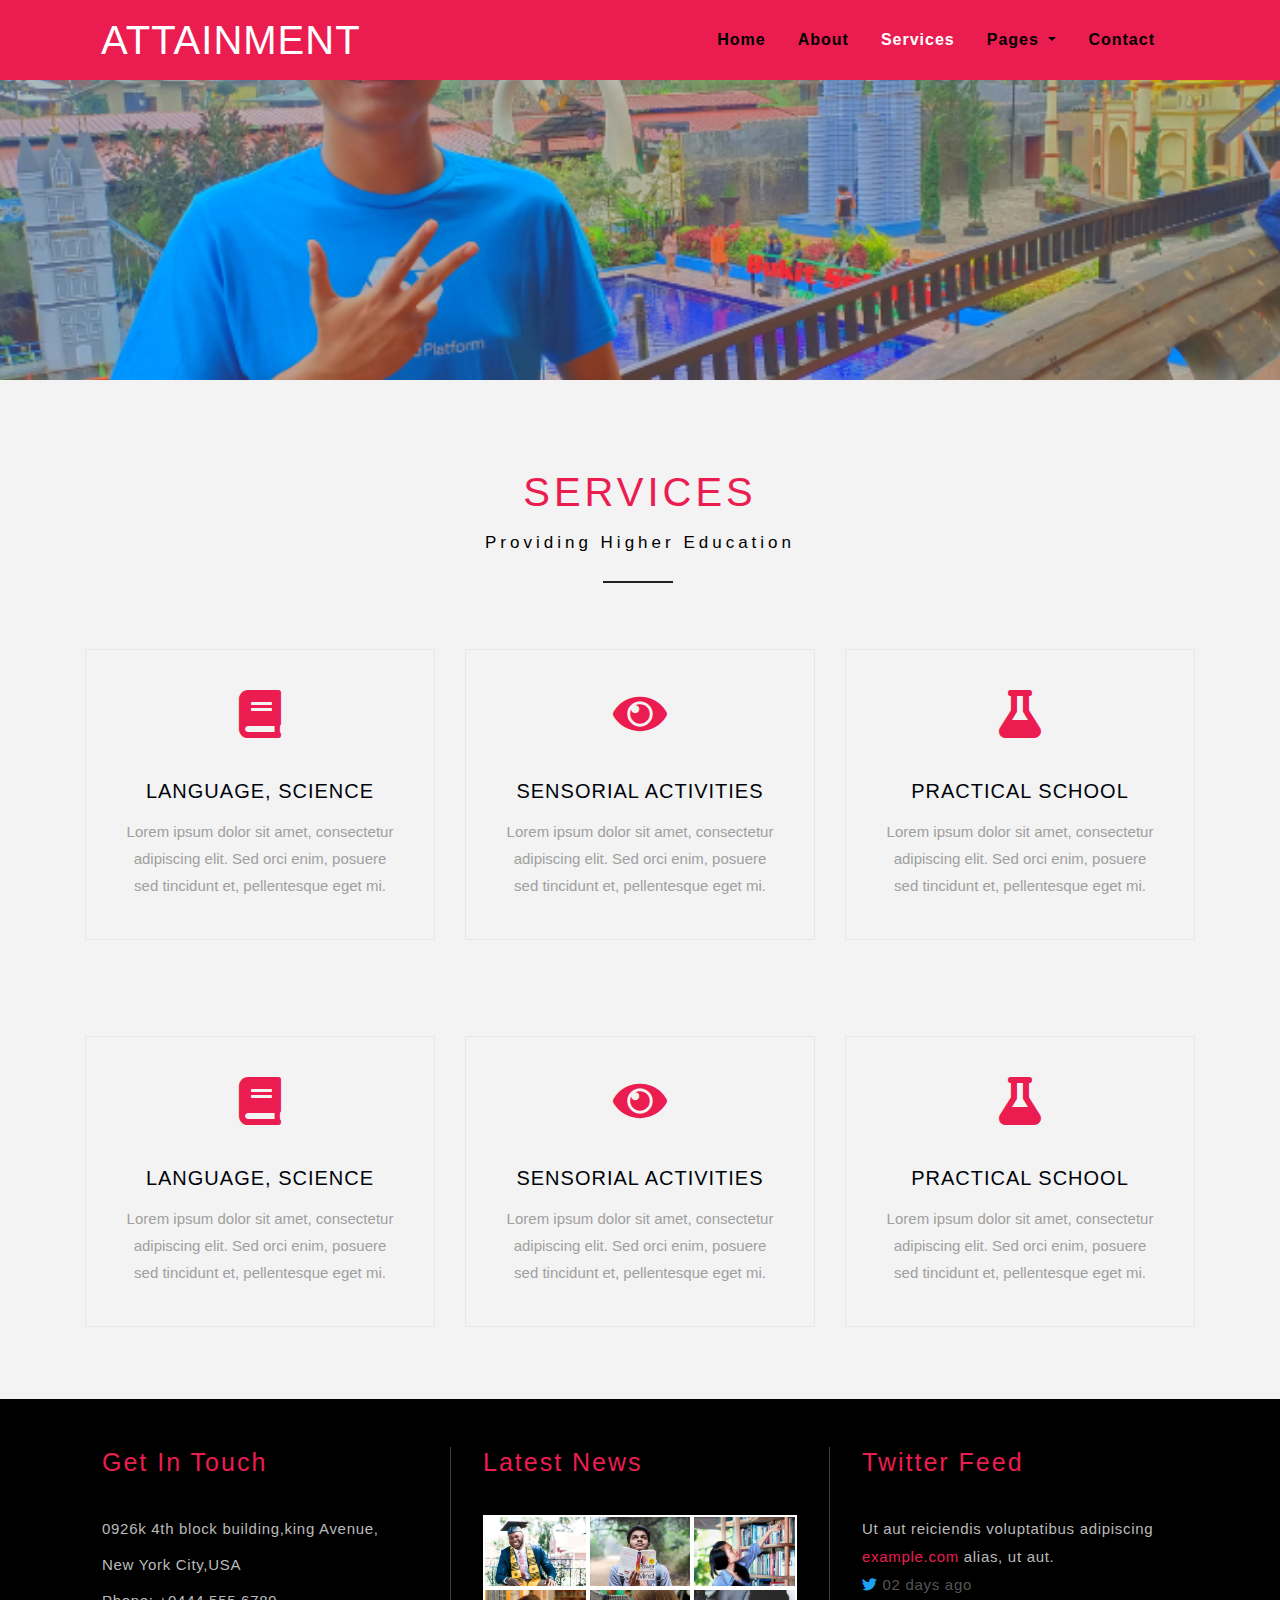
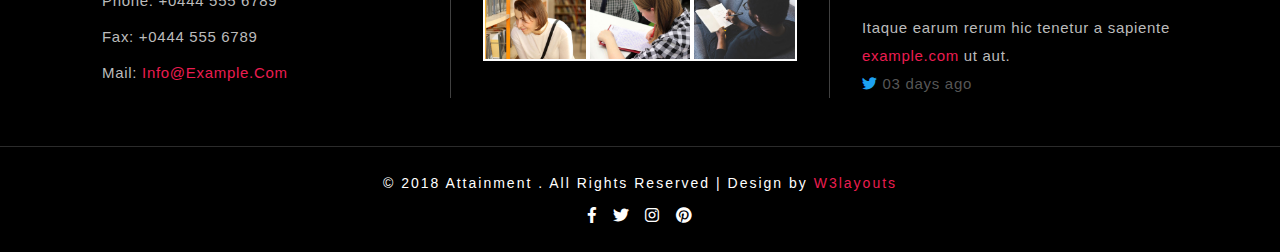
<file: services.html>
<!--
Author: W3layouts
Author URL: http://w3layouts.com
License: Creative Commons Attribution 3.0 Unported
License URL: http://creativecommons.org/licenses/by/3.0/
-->
<!DOCTYPE html>
<html lang="zxx">

<head>
	<title>Attainment an Educational Category Flat Bootstrap Responsive Website Template | Services :: w3layouts</title>
	<!-- for-mobile-apps -->
	<meta name="viewport" content="width=device-width, initial-scale=1">
	  <meta charset="utf-8" />
	<meta name="keywords" content="Attainment Responsive web template, Bootstrap Web Templates, Flat Web Templates, Android Compatible web template, 
Smartphone Compatible web template, free webdesigns for Nokia, Samsung, LG, SonyEricsson, Motorola web design" />
	<script> 
		addEventListener("load", function () {
			setTimeout(hideURLbar, 0);
		}, false);

		function hideURLbar() {
			window.scrollTo(0, 1);
		}
	</script>
	<!-- //for-mobile-apps -->
	 <link href="css/bootstrap.css" type="text/css" rel="stylesheet" media="all">
	<link href="css/font-awesome.css" rel="stylesheet">
	<link href="css/style.css" rel="stylesheet" type="text/css" media="all" />
	<link href="//fonts.googleapis.com/css?family=Oswald:400,500,600,700" rel="stylesheet">
<link href="//fonts.googleapis.com/css?family=Open+Sans:300,300i,400,400i,600,600i,700,700i,800,800i&amp;subset=cyrillic,cyrillic-ext,greek,greek-ext,latin-ext,vietnamese" rel="stylesheet">

</head>

<body>
	<!-- header -->
	<section class="w3layouts-header py-2">
		<div class="container">
			  <!-- header -->
        <header>
                <nav class="navbar navbar-expand-lg navbar-light bg-gradient-secondary">
                    <h1>
                        <a class="navbar-brand" href="index.html">
                          Attainment    
                        </a>
                    </h1>
                    <button class="navbar-toggler ml-md-auto" type="button" data-toggle="collapse" data-target="#navbarSupportedContent" aria-controls="navbarSupportedContent"
                        aria-expanded="false" aria-label="Toggle navigation">
                        <span class="navbar-toggler-icon"></span>
                    </button>
                    <div class="collapse navbar-collapse" id="navbarSupportedContent">
                        <ul class="navbar-nav ml-lg-auto text-center">
                            <li class="nav-item  mr-3">
                                <a class="nav-link" href="index.html">Home
                                    <span class="sr-only">(current)</span>
                                </a>
                            </li>
                            <li class="nav-item  mr-3">
                                <a class="nav-link" href="about.html">about</a>
                            </li>
							 <li class="nav-item active  mr-3">
                                <a class="nav-link" href="services.html">Services</a>
                            </li>
                            <li class="nav-item dropdown mr-3">
                                <a class="nav-link dropdown-toggle" href="#" id="navbarDropdown" role="button" data-toggle="dropdown" aria-haspopup="true"
                                    aria-expanded="false">
                                    Pages
                                </a>
                                <div class="dropdown-menu" aria-labelledby="navbarDropdown">
                                    <a class="dropdown-item" href="gallery.html">Gallery</a>
									 <a class="dropdown-item" href="typo.html">Typography</a>
                                </div>
                            </li>
                            <li class="nav-item mr-3">
                                <a class="nav-link" href="contact.html">contact</a>
                            </li>
                        </ul>
                    </div>
                </nav>
        </header>
        <!-- //header -->
		</div>
	</section>
	<!-- //header -->
	<!-- banner -->
	<section class="banner-1">
		
	</section>
		<!-- //banner -->
<!-- services -->
	<section class="w3-agile-services py-5">
		<div class="container py-md-4 mt-md-3">
			<h3 class="heading-agileinfo">SERVICES <span>Providing Higher Education</span></h3>
			<div class="agileits-services mt-md-5 pt-5">
				<div class="row services-right-grids">
					<div class="col-md-4 services-right-grid">
						<div class="se-top">
							<div class="services-icon">
								<i class="fa fa-book" aria-hidden="true"></i>
							</div>
							<div class="services-icon-info">
								<h5>LANGUAGE, SCIENCE</h5>
								<p>Lorem ipsum dolor sit amet, consectetur adipiscing elit. Sed orci enim, posuere sed tincidunt et, pellentesque eget mi.</p>
							</div>
						</div>
					</div>
					<div class="col-md-4 services-right-grid">
						<div class="se-top">
							<div class="services-icon">
							<i class="fa fa-eye" aria-hidden="true"></i>
							</div>
							<div class="services-icon-info">
								<h5>SENSORIAL ACTIVITIES</h5>
								<p>Lorem ipsum dolor sit amet, consectetur adipiscing elit. Sed orci enim, posuere sed tincidunt et, pellentesque eget mi.</p>
							</div>
						</div>
					</div>
					<div class="col-md-4 services-right-grid">
						<div class="se-top">
							<div class="services-icon">
							<i class="fa fa-flask" aria-hidden="true"></i>
							</div>
							<div class="services-icon-info">
								<h5>PRACTICAL SCHOOL</h5>
								<p>Lorem ipsum dolor sit amet, consectetur adipiscing elit. Sed orci enim, posuere sed tincidunt et, pellentesque eget mi.</p>
							</div>
						</div>
					</div>
				</div>
				
			</div>
			<div class="agileits-services mt-md-5 pt-5">
				<div class="row services-right-grids">
					<div class="col-md-4 services-right-grid">
						<div class="se-top">
							<div class="services-icon">
								<i class="fa fa-book" aria-hidden="true"></i>
							</div>
							<div class="services-icon-info">
								<h5>LANGUAGE, SCIENCE</h5>
								<p>Lorem ipsum dolor sit amet, consectetur adipiscing elit. Sed orci enim, posuere sed tincidunt et, pellentesque eget mi.</p>
							</div>
						</div>
					</div>
					<div class="col-md-4 services-right-grid">
						<div class="se-top">
							<div class="services-icon">
							<i class="fa fa-eye" aria-hidden="true"></i>
							</div>
							<div class="services-icon-info">
								<h5>SENSORIAL ACTIVITIES</h5>
								<p>Lorem ipsum dolor sit amet, consectetur adipiscing elit. Sed orci enim, posuere sed tincidunt et, pellentesque eget mi.</p>
							</div>
						</div>
					</div>
					<div class="col-md-4 services-right-grid">
						<div class="se-top">
							<div class="services-icon">
							<i class="fa fa-flask" aria-hidden="true"></i>
							</div>
							<div class="services-icon-info">
								<h5>PRACTICAL SCHOOL</h5>
								<p>Lorem ipsum dolor sit amet, consectetur adipiscing elit. Sed orci enim, posuere sed tincidunt et, pellentesque eget mi.</p>
							</div>
						</div>
					</div>
				</div>
				
			</div>
		</div>
	</section>
	<!-- //services -->


<!-- Footer -->
	<footer class="footer-section py-5">
		<div class="container">
			<div class="row">
				
				<div class="col-lg-4 footer-grids">
					<h3>Get in touch</h3>
					<p>0926k 4th block building,king Avenue, </p>
					<p class="my-2"> New York City,USA</p>
					<p class="phone">phone: +0444 555 6789</p>
					<p class="phone my-2">Fax: +0444 555 6789</p>
					<p class="phone">Mail:
						<a href="mailto:info@example.com">info@example.com</a>
					</p>
				</div>
				<div class="col-lg-4 footer-grids">
					<h2>Latest News</h2>
					<div class="d-flex justify-content-around">
						<a href="#" class="col-4">
							<img src="images/g1.jpg" class="img-fluid" alt="Responsive image">
						</a>
						<a href="#" class="col-4">
							<img src="images/g2.jpg" class="img-fluid" alt="Responsive image">
						</a>
						<a href="#" class="col-4">
							<img src="images/g3.jpg" class="img-fluid" alt="Responsive image">
						</a>
					</div>
					<div class="d-flex justify-content-around">
						<a href="#" class="col-4">
							<img src="images/g4.jpg" class="img-fluid" alt="Responsive image">
						</a>
						<a href="#" class="col-4">
							<img src="images/g5.jpg" class="img-fluid" alt="Responsive image">
						</a>
						<a href="#" class="col-4">
							<img src="images/g6.jpg" class="img-fluid" alt="Responsive image">
						</a>
					</div>
				</div>
				<div class="col-lg-4 footer-grids">
					<h3>Twitter feed</h3>
					<ul class="w3agile_footer_grid_list">
						<li>Ut aut reiciendis voluptatibus adipiscing
							<a href="#">example.com</a> alias, ut aut.
							<span>
								<i class="fab fa-twitter"></i> 02 days ago</span>
						</li>
						<li>Itaque earum rerum hic tenetur a sapiente
							<a href="#">example.com</a> ut aut.
							<span>
								<i class="fab fa-twitter"></i> 03 days ago</span>
						</li>
					</ul>
				</div>
			</div>
		</div>
	</footer>
	<!-- //Footer -->
<!-- copyright -->
	<section class="copyright-w3layouts py-xl-4 py-3">
		<div class="container">
			<p>© 2018 Attainment . All Rights Reserved | Design by
				<a href="http://w3layouts.com/"> W3layouts </a>
			</p>
			<ul class="social-nav footer-social social two text-center mt-2">
					<li>
						<a href="#">
							<i class="fab fa-facebook-f" aria-hidden="true"></i>
						</a>
					</li>
					<li>
						<a href="#">
							<i class="fab fa-twitter" aria-hidden="true"></i>
						</a>
					</li>
					<li>
						<a href="#">
							<i class="fab fa-instagram" aria-hidden="true"></i>
						</a>
					</li>
					<li>
						<a href="#">
							<i class="fab fa-pinterest" aria-hidden="true"></i>
						</a>
					</li>
				</ul>
		</div>
	</section>
	<!-- //copyright -->
	<!-- Modal -->
	<div class="modal fade" id="myModal" tabindex="-1" role="dialog" aria-labelledby="exampleModalCenterTitle" aria-hidden="true">
		<div class="modal-dialog modal-dialog-centered" role="document">
			<div class="modal-content">
				<div class="modal-header">
					<h4 class="modal-title">Attainment</h4>
					<button type="button" class="close" data-dismiss="modal" aria-label="Close">
						<span aria-hidden="true">&times;</span>
					</button>
				</div>
				<div class="modal-body">
					<div class="agileits-w3layouts-info">
						<img src="images/bg1.jpeg" class="img-fluid" alt="" />
						<p>Duis venenatis, turpis eu bibendum porttitor, sapien quam ultricies tellus, ac rhoncus risus odio eget nunc. Pellentesque ac fermentum diam. Integer eu facilisis nunc, a iaculis felis. Pellentesque pellentesque tempor enim, in dapibus turpis porttitor quis. </p>
					</div>
				</div>
				<div class="modal-footer">
					<button type="button" class="btn btn-secondary" data-dismiss="modal">Close</button>
					<button type="button" class="btn btn-primary">Save changes</button>
				</div>
			</div>
		</div>
	</div>
	<!-- //Modal -->
	<!-- js -->
	<script src="js/jquery-2.2.3.min.js"></script>
	<!-- //js-->
	
	<!-- Bootstrap core JavaScript
    ================================================== -->
	<!-- Placed at the end of the document so the pages load faster -->
	 <script src="js/bootstrap.js"></script>
</body>

</html>
</file>
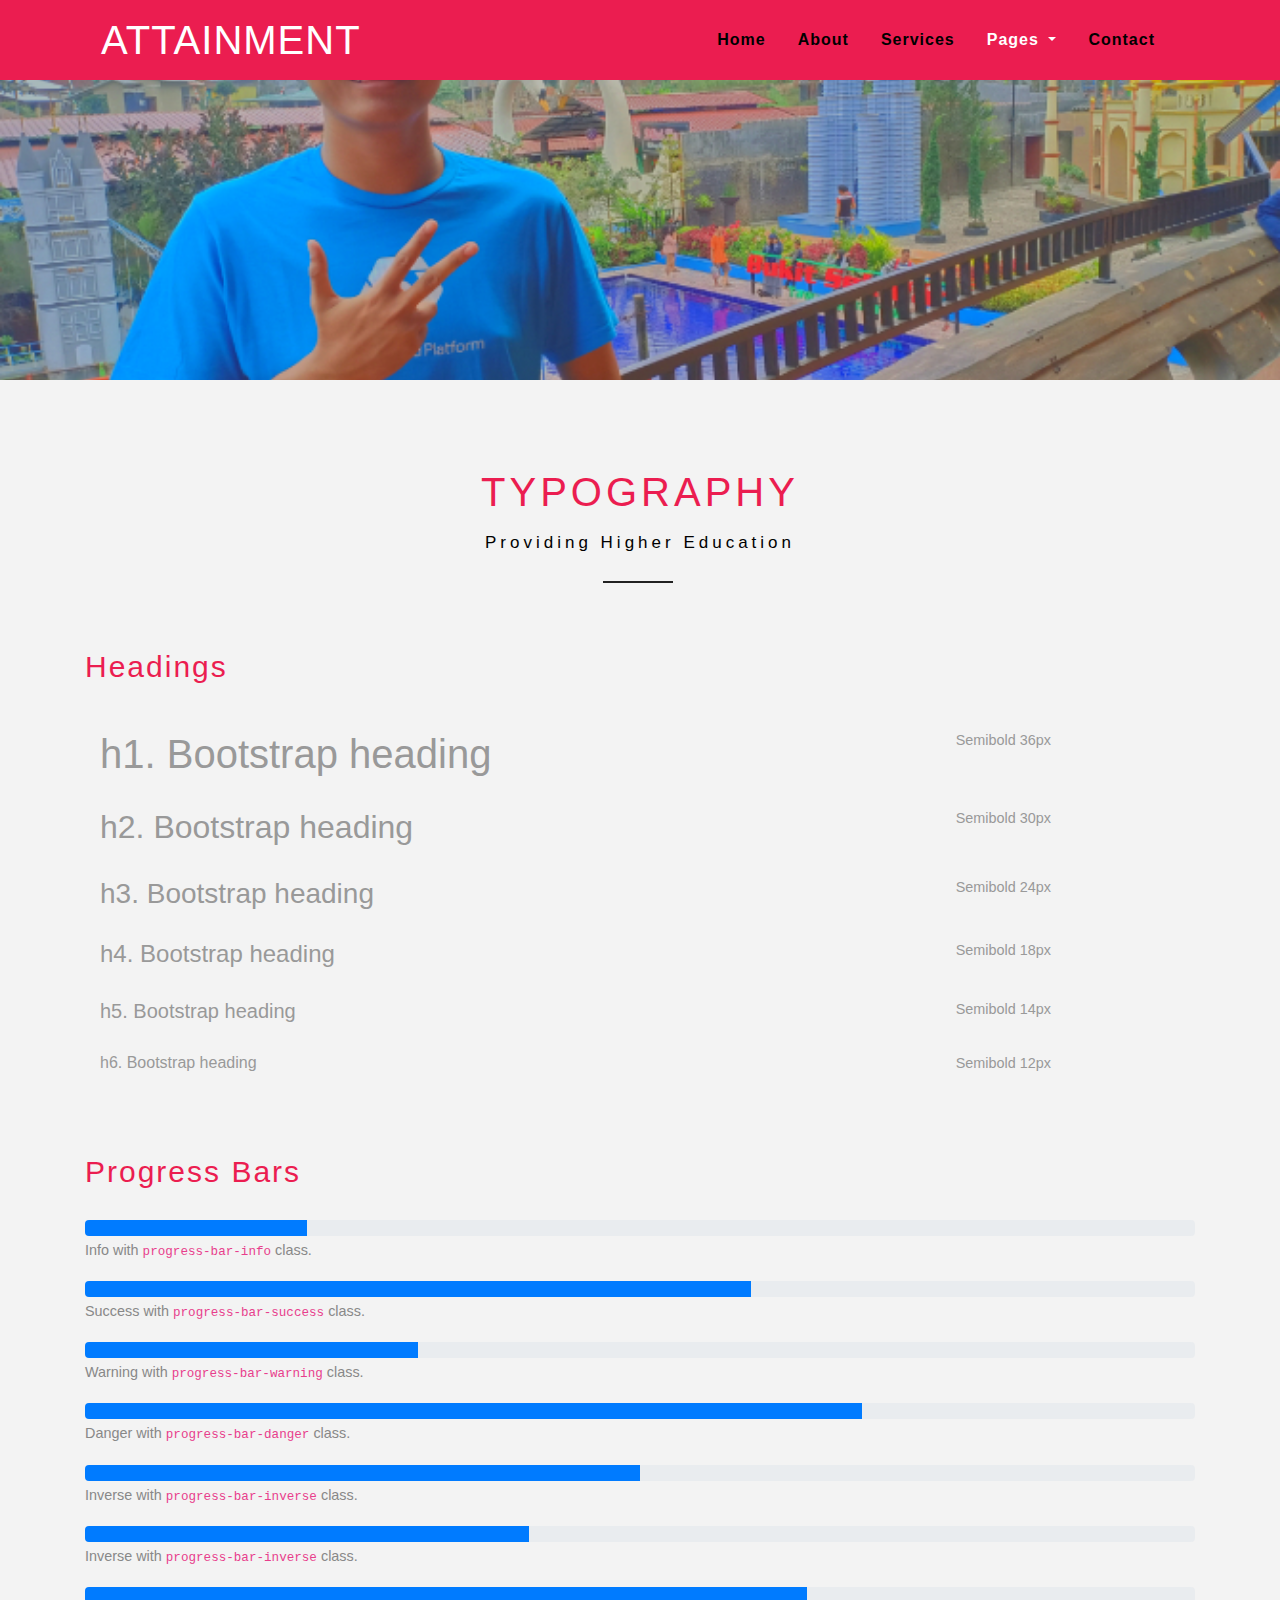
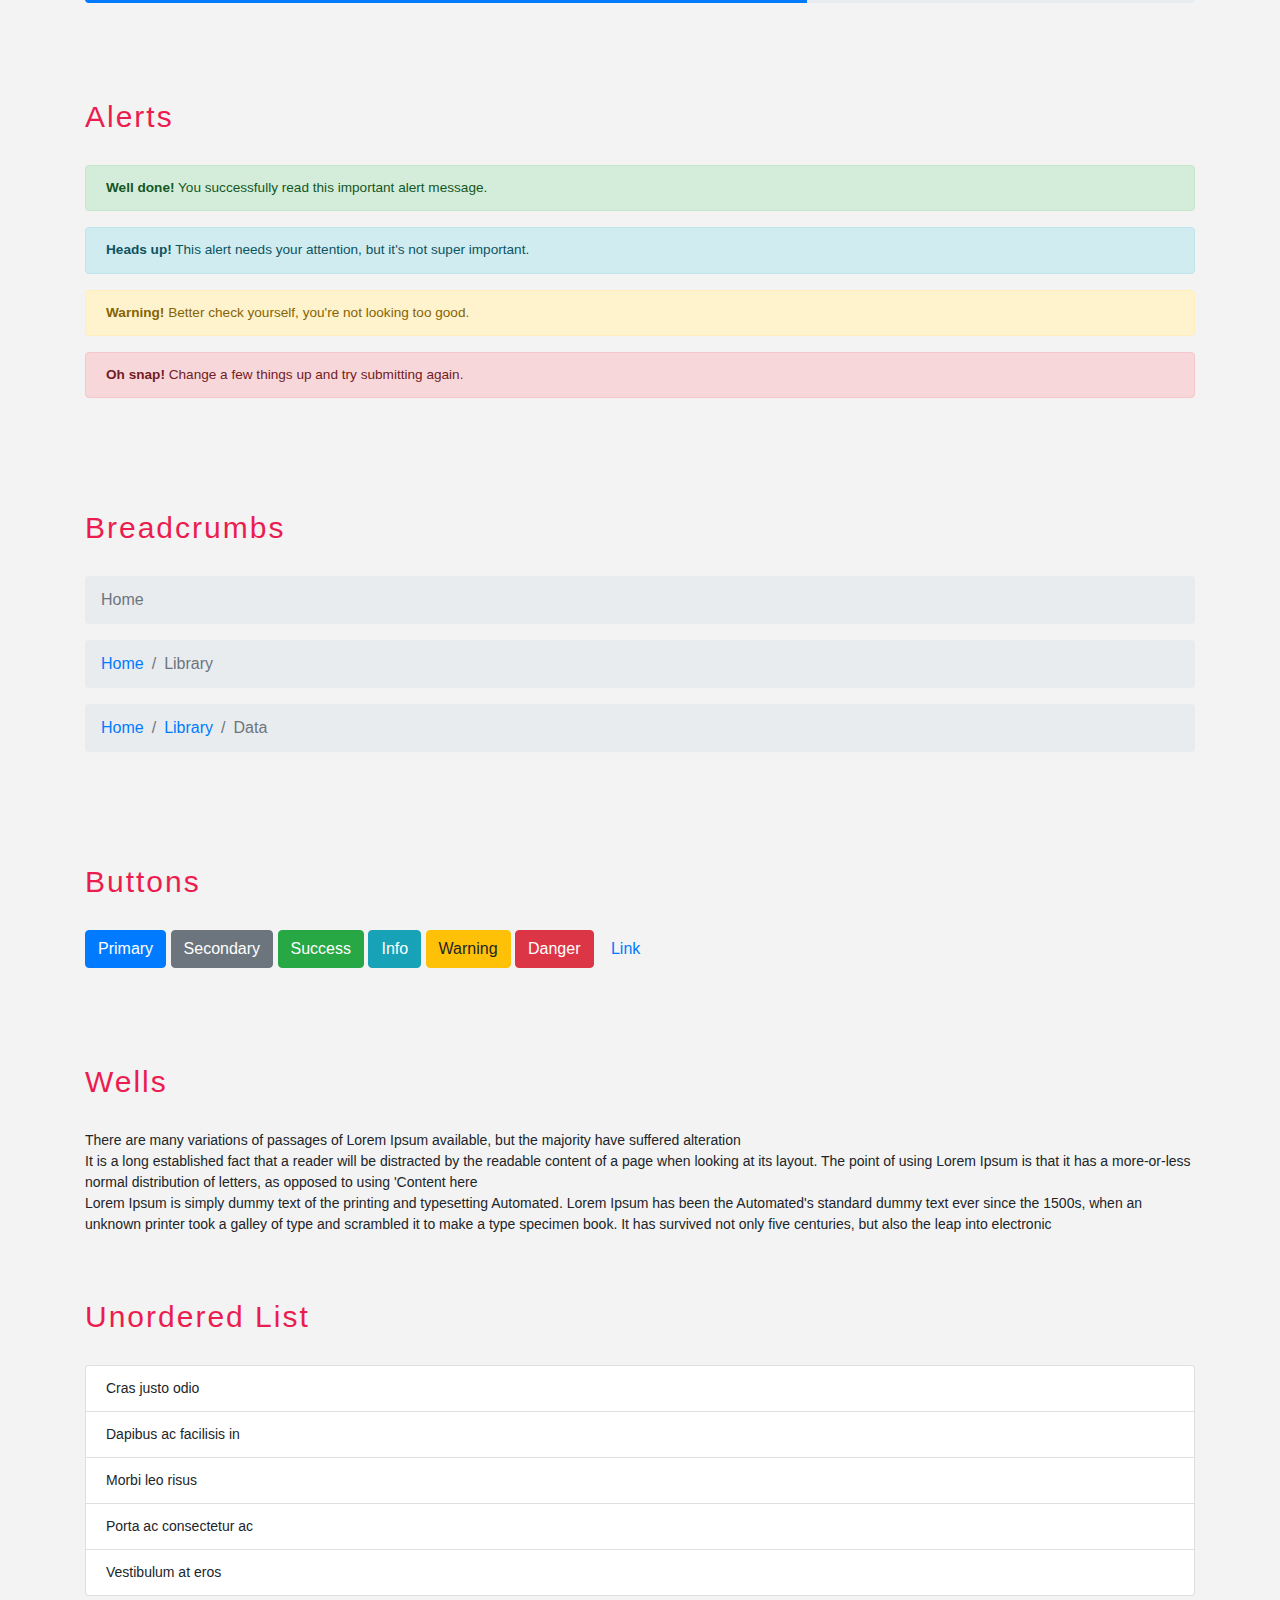
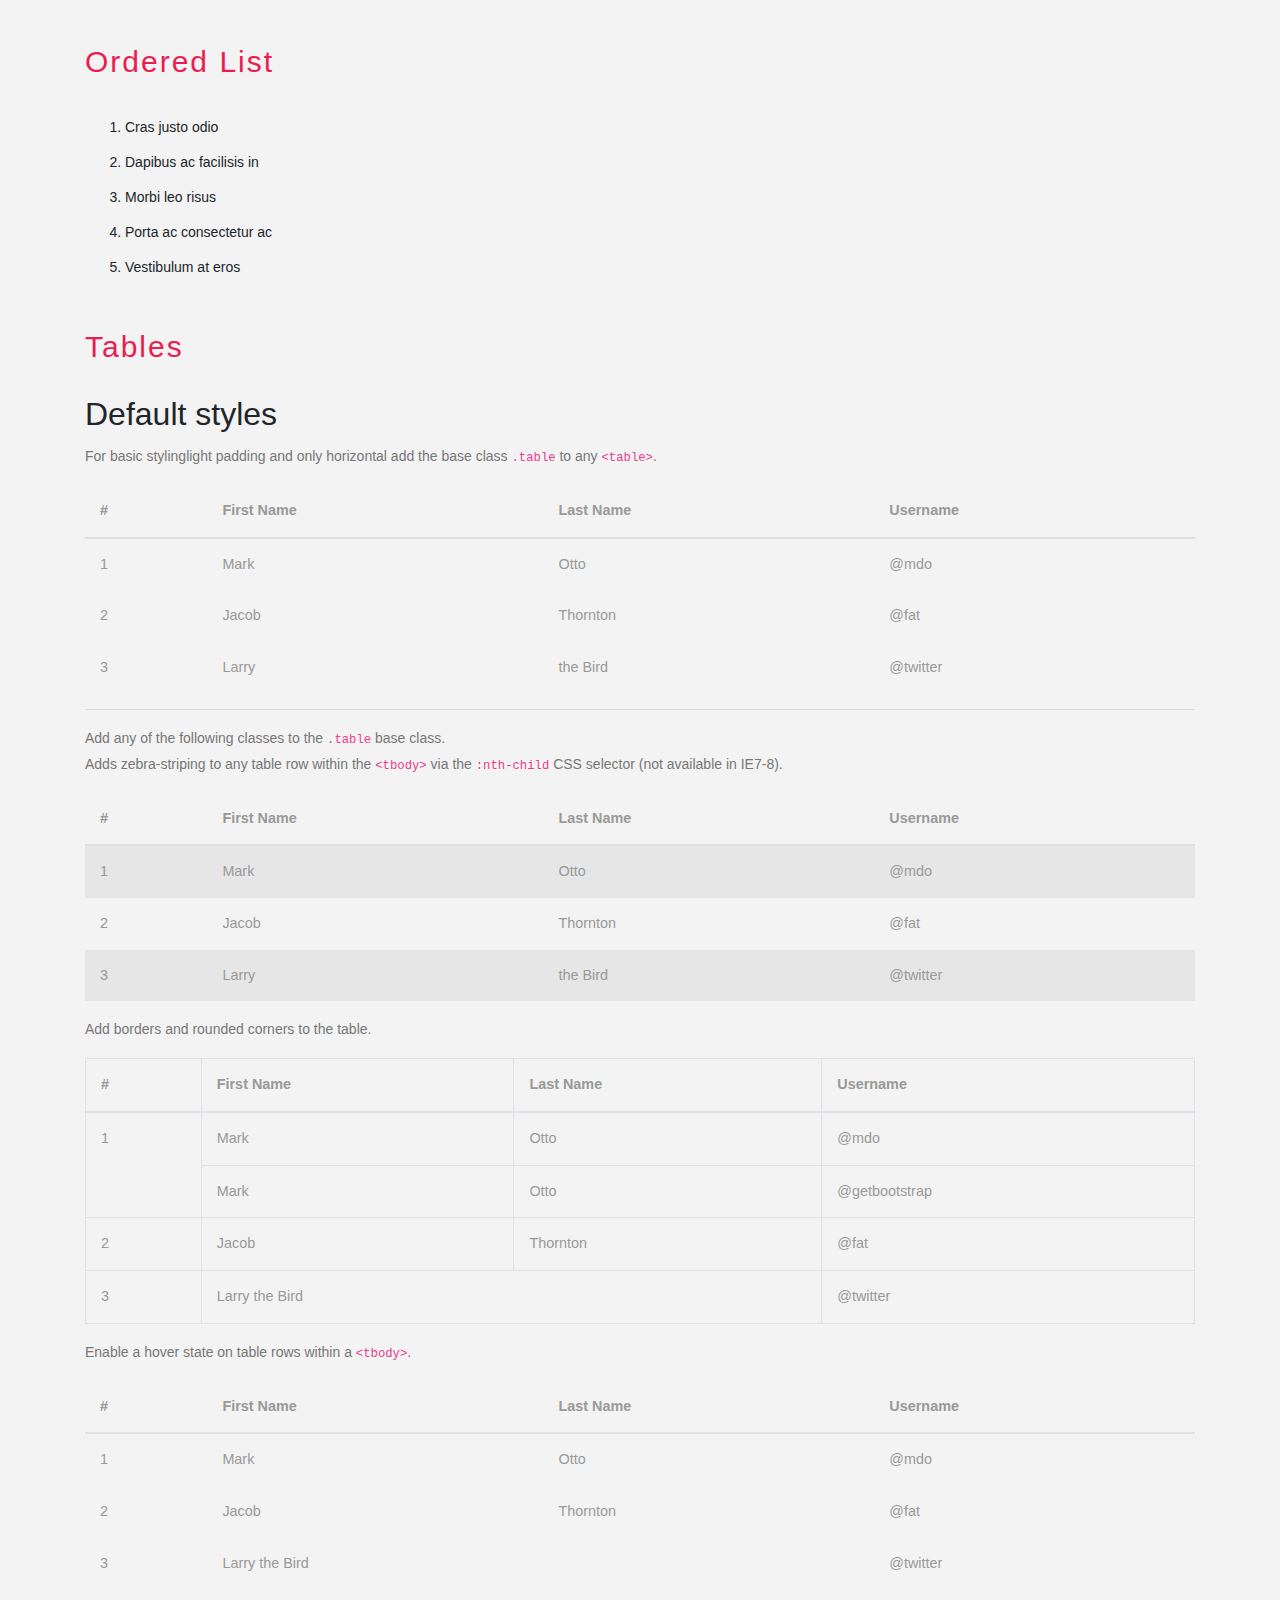
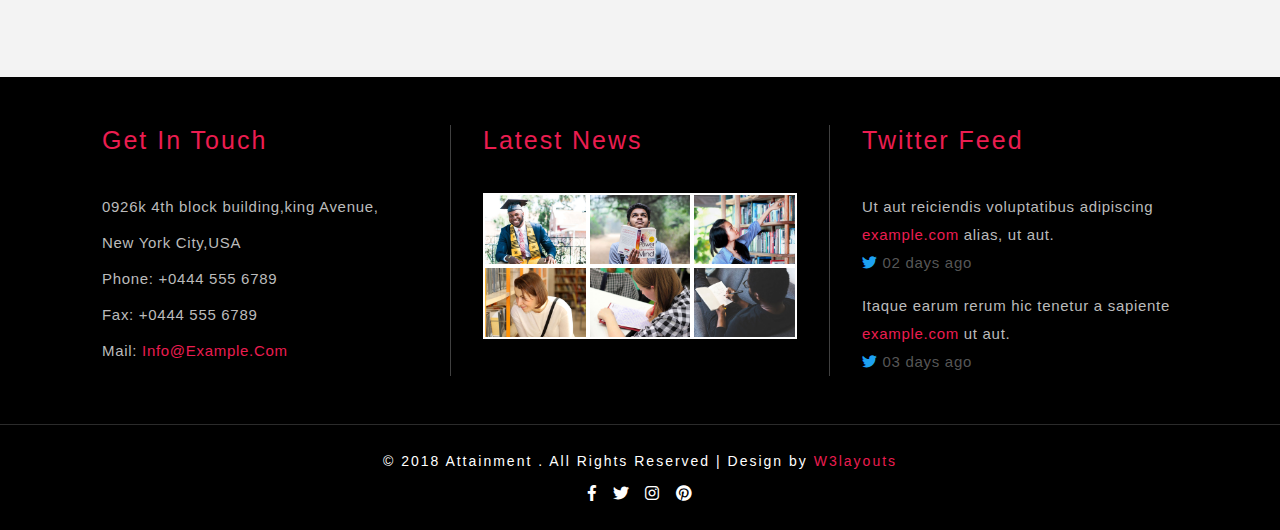
<file: typo.html>
<!--
Author: W3layouts
Author URL: http://w3layouts.com
License: Creative Commons Attribution 3.0 Unported
License URL: http://creativecommons.org/licenses/by/3.0/
-->
<!DOCTYPE html>
<html lang="zxx">

<head>
	<title>Attainment an Educational Category Flat Bootstrap Responsive Website Template | Typography :: w3layouts</title>
	<!-- for-mobile-apps -->
	<meta name="viewport" content="width=device-width, initial-scale=1">
	  <meta charset="utf-8" />
	<meta name="keywords" content="Attainment Responsive web template, Bootstrap Web Templates, Flat Web Templates, Android Compatible web template, 
Smartphone Compatible web template, free webdesigns for Nokia, Samsung, LG, SonyEricsson, Motorola web design" />
	<script> 
		addEventListener("load", function () {
			setTimeout(hideURLbar, 0);
		}, false);

		function hideURLbar() {
			window.scrollTo(0, 1);
		}
	</script>
	<!-- //for-mobile-apps -->
	 <link href="css/bootstrap.css" type="text/css" rel="stylesheet" media="all">
	<link href="css/font-awesome.css" rel="stylesheet">
	<link href="css/style.css" rel="stylesheet" type="text/css" media="all" />
	<link href="//fonts.googleapis.com/css?family=Oswald:400,500,600,700" rel="stylesheet">
<link href="//fonts.googleapis.com/css?family=Open+Sans:300,300i,400,400i,600,600i,700,700i,800,800i&amp;subset=cyrillic,cyrillic-ext,greek,greek-ext,latin-ext,vietnamese" rel="stylesheet">

</head>

<body>
	<!-- header -->
	<section class="w3layouts-header py-2">
		<div class="container">
			  <!-- header -->
        <header>
                <nav class="navbar navbar-expand-lg navbar-light bg-gradient-secondary">
                    <h1>
                        <a class="navbar-brand" href="index.html">
                          Attainment    
                        </a>
                    </h1>
                    <button class="navbar-toggler ml-md-auto" type="button" data-toggle="collapse" data-target="#navbarSupportedContent" aria-controls="navbarSupportedContent"
                        aria-expanded="false" aria-label="Toggle navigation">
                        <span class="navbar-toggler-icon"></span>
                    </button>
                    <div class="collapse navbar-collapse" id="navbarSupportedContent">
                        <ul class="navbar-nav ml-lg-auto text-center">
                            <li class="nav-item  mr-3">
                                <a class="nav-link" href="index.html">Home
                                    <span class="sr-only">(current)</span>
                                </a>
                            </li>
                            <li class="nav-item  mr-3">
                                <a class="nav-link" href="about.html">about</a>
                            </li>
							 <li class="nav-item  mr-3">
                                <a class="nav-link" href="services.html">Services</a>
                            </li>
                            <li class="nav-item active dropdown mr-3">
                                <a class="nav-link dropdown-toggle" href="#" id="navbarDropdown" role="button" data-toggle="dropdown" aria-haspopup="true"
                                    aria-expanded="false">
                                    Pages
                                </a>
                                <div class="dropdown-menu" aria-labelledby="navbarDropdown">
                                    <a class="dropdown-item" href="gallery.html">Gallery</a>
									 <a class="dropdown-item" href="typo.html">Typography</a>
                                </div>
                            </li>
                            <li class="nav-item mr-3">
                                <a class="nav-link" href="contact.html">contact</a>
                            </li>
                        </ul>
                    </div>
                </nav>
        </header>
        <!-- //header -->
		</div>
	</section>
	<!-- //header -->
	<!-- banner -->
	<section class="banner-1">
		
	</section>
		<!-- //banner -->
<!-- typography -->
	<section class="typo py-5">
		<div class="container py-md-4 mt-md-3">
			<h3 class="heading-agileinfo">TYPOGRAPHY <span>Providing Higher Education</span></h3>
			<div class="grid_3 grid_4 w3layouts mt-md-5 pt-5">
				<h3 class="hdg">Headings</h3>
				<div class="bs-example">
					<table class="table">
						<tbody>
							<tr>
								<td><h1 id="h1.-bootstrap-heading">h1. Bootstrap heading<a class="anchorjs-link" href="#h1.-bootstrap-heading"><span class="anchorjs-icon"></span></a></h1></td>
								<td class="type-info">Semibold 36px</td>
							</tr>
							<tr>
								<td><h2 id="h2.-bootstrap-heading">h2. Bootstrap heading<a class="anchorjs-link" href="#h2.-bootstrap-heading"><span class="anchorjs-icon"></span></a></h2></td>
								<td class="type-info">Semibold 30px</td>
							</tr>
							<tr>
								<td><h3 id="h3.-bootstrap-heading">h3. Bootstrap heading<a class="anchorjs-link" href="#h3.-bootstrap-heading"><span class="anchorjs-icon"></span></a></h3></td>
								<td class="type-info">Semibold 24px</td>
							</tr>
							<tr>
								<td><h4 id="h4.-bootstrap-heading">h4. Bootstrap heading<a class="anchorjs-link" href="#h4.-bootstrap-heading"><span class="anchorjs-icon"></span></a></h4></td>
								<td class="type-info">Semibold 18px</td>
							</tr>
							<tr>
								<td><h5 id="h5.-bootstrap-heading">h5. Bootstrap heading<a class="anchorjs-link" href="#h5.-bootstrap-heading"><span class="anchorjs-icon"></span></a></h5></td>
								<td class="type-info">Semibold 14px</td>
							</tr>
							<tr>
								<td><h6>h6. Bootstrap heading</h6></td>
								<td class="type-info">Semibold 12px</td>
							</tr>
						</tbody>
					</table>
				</div>
			</div>
		
			<div class="grid_3 grid_5 w3l">
				<h3>Progress Bars</h3>
				<div class="tab-content">
					<div class="tab-pane active" id="domprogress">
						<div class="progress">    
							<div class="progress-bar progress-bar-primary" style="width: 20%"></div>
						</div>
						<p>Info with <code>progress-bar-info</code> class.</p>
						<div class="progress">    
							<div class="progress-bar progress-bar-info" style="width: 60%"></div>
						</div>
						<p>Success with <code>progress-bar-success</code> class.</p>
						<div class="progress">
							<div class="progress-bar progress-bar-success" style="width: 30%"></div>
						</div>
						<p>Warning with <code>progress-bar-warning</code> class.</p>
						<div class="progress">
							<div class="progress-bar progress-bar-warning" style="width: 70%"></div>
						</div>
						<p>Danger with <code>progress-bar-danger</code> class.</p>
						<div class="progress">
							<div class="progress-bar progress-bar-danger" style="width: 50%"></div>
						</div>
						<p>Inverse with <code>progress-bar-inverse</code> class.</p>
						<div class="progress">
							<div class="progress-bar progress-bar-inverse" style="width: 40%"></div>
						</div>
						<p>Inverse with <code>progress-bar-inverse</code> class.</p>
						<div class="progress">
							<div class="progress-bar progress-bar-success" style="width: 35%"><span class="sr-only">35% Complete (success)</span></div>
							<div class="progress-bar progress-bar-warning" style="width: 20%"><span class="sr-only">20% Complete (warning)</span></div>
							<div class="progress-bar progress-bar-danger" style="width: 10%"><span class="sr-only">10% Complete (danger)</span></div>
						</div>
					</div>
				</div>
			</div>
			<div class="grid_3 grid_5 w3ls">
				<h3>Alerts</h3>
				<div class="alert alert-success" role="alert">
				  <strong>Well done!</strong> You successfully read this important alert message.
				</div>
				<div class="alert alert-info" role="alert">
				  <strong>Heads up!</strong> This alert needs your attention, but it's not super important.
				</div>
				<div class="alert alert-warning" role="alert">
				  <strong>Warning!</strong> Better check yourself, you're not looking too good.
				</div>
				<div class="alert alert-danger" role="alert">
				  <strong>Oh snap!</strong> Change a few things up and try submitting again.
				</div>
			</div>
			<div class="grid_3 grid_5 agileinfo">
				<h3>Breadcrumbs</h3>
				<ol class="breadcrumb">
					  <li class="breadcrumb-item active">Home</li>
					</ol>
					<ol class="breadcrumb">
					  <li class="breadcrumb-item"><a href="#">Home</a></li>
					  <li class="breadcrumb-item active">Library</li>
					</ol>
					<ol class="breadcrumb">
					  <li class="breadcrumb-item"><a href="#">Home</a></li>
					  <li class="breadcrumb-item"><a href="#">Library</a></li>
					  <li class="breadcrumb-item active">Data</li>
					</ol>
			</div>
			<div class="grid_3 grid_5 wthree">
				<h3>Buttons</h3>
				<!-- Provides extra visual weight and identifies the primary action in a set of buttons -->
				<button type="button" class="btn btn-primary">Primary</button>

				<!-- Secondary, outline button -->
				<button type="button" class="btn btn-secondary">Secondary</button>

				<!-- Indicates a successful or positive action -->
				<button type="button" class="btn btn-success">Success</button>

				<!-- Contextual button for informational alert messages -->
				<button type="button" class="btn btn-info">Info</button>

				<!-- Indicates caution should be taken with this action -->
				<button type="button" class="btn btn-warning">Warning</button>

				<!-- Indicates a dangerous or potentially negative action -->
				<button type="button" class="btn btn-danger">Danger</button>

				<!-- Deemphasize a button by making it look like a link while maintaining button behavior -->
				<button type="button" class="btn btn-link">Link</button>
			   
			</div>			
			<div class="grid_3 grid_5 agile">
				<h3>Wells</h3>
				<div class="well">
					There are many variations of passages of Lorem Ipsum available, but the majority have suffered alteration
				</div>
				<div class="well">
					It is a long established fact that a reader will be distracted by the readable content of a page when looking at its layout. The point of using Lorem Ipsum is that it has a more-or-less normal distribution of letters, as opposed to using 'Content here
				</div>
				<div class="well">
						Lorem Ipsum is simply dummy text of the printing and typesetting Automated. Lorem Ipsum has been the Automated's standard dummy text ever since the 1500s, when an unknown printer took a galley of type and scrambled it to make a type specimen book. It has survived not only five centuries, but also the leap into electronic
				</div>
			</div>
			<h3 class="bars">Unordered List</h3>
			<ul class="list-group w3-agile">
			  <li class="list-group-item">Cras justo odio</li>
			  <li class="list-group-item">Dapibus ac facilisis in</li>
			  <li class="list-group-item">Morbi leo risus</li>
			  <li class="list-group-item">Porta ac consectetur ac</li>
			  <li class="list-group-item">Vestibulum at eros</li>
			</ul>
			<h3 class="bars">Ordered List</h3>
			<ol>
				<li class="list-group-item1">Cras justo odio</li>
				<li class="list-group-item1">Dapibus ac facilisis in</li>
				<li class="list-group-item1">Morbi leo risus</li>
				<li class="list-group-item1">Porta ac consectetur ac</li>
				<li class="list-group-item1">Vestibulum at eros</li>
			</ol>
		
			<div class="page-header">
				<h3 class="bars">Tables</h3>
			</div>
			<h2 class="typoh2">Default styles</h2>
			<p>For basic stylinglight padding and only horizontal add the base class <code>.table</code> to any <code>&lt;table&gt;</code>.</p>
			<div class="bs-docs-example">
				<table class="table">
					<thead>
						<tr>
							<th>#</th>
							<th>First Name</th>
							<th>Last Name</th>
							<th>Username</th>
						</tr>
					</thead>
					<tbody>
						<tr>
							<td>1</td>
							<td>Mark</td>
							<td>Otto</td>
							<td>@mdo</td>
						</tr>
						<tr>
							<td>2</td>
							<td>Jacob</td>
							<td>Thornton</td>
							<td>@fat</td>
						</tr>
						<tr>
							<td>3</td>
							<td>Larry</td>
							<td>the Bird</td>
							<td>@twitter</td>
						</tr>
					</tbody>
				</table>
			</div>
			<hr class="bs-docs-separator">
			<p>Add any of the following classes to the <code>.table</code> base class.</p>
			<p>Adds zebra-striping to any table row within the <code>&lt;tbody&gt;</code> via the <code>:nth-child</code> CSS selector (not available in IE7-8).</p>
			<div class="bs-docs-example">
				<table class="table table-striped">
					<thead>
						<tr>
							<th>#</th>
							<th>First Name</th>
							<th>Last Name</th>
							<th>Username</th>
						</tr>
					</thead>
					<tbody>
						<tr>
							<td>1</td>
							<td>Mark</td>
							<td>Otto</td>
							<td>@mdo</td>
						</tr>
						<tr>
							<td>2</td>
							<td>Jacob</td>
							<td>Thornton</td>
							<td>@fat</td>
						</tr>
						<tr>
							<td>3</td>
							<td>Larry</td>
							<td>the Bird</td>
							<td>@twitter</td>
						</tr>
					</tbody>
				</table>
			</div>
			<p>Add borders and rounded corners to the table.</p>
			<div class="bs-docs-example">
				<table class="table table-bordered">
					<thead>
						<tr>
							<th>#</th>
							<th>First Name</th>
							<th>Last Name</th>
							<th>Username</th>
						</tr>
					</thead>
					<tbody>
						<tr>
							<td rowspan="2">1</td>
							<td>Mark</td>
							<td>Otto</td>
							<td>@mdo</td>
						</tr>
						<tr>
							<td>Mark</td>
							<td>Otto</td>
							<td>@getbootstrap</td>
						</tr>
						<tr>
							<td>2</td>
							<td>Jacob</td>
							<td>Thornton</td>
							<td>@fat</td>
						</tr>
						<tr>
							<td>3</td>
							<td colspan="2">Larry the Bird</td>
							<td>@twitter</td>
						</tr>
					</tbody>
				</table>
			</div>
			<p>Enable a hover state on table rows within a <code>&lt;tbody&gt;</code>.</p>
			<div class="bs-docs-example">
				<table class="table table-hover">
					<thead>
						<tr>
						  <th>#</th>
						  <th>First Name</th>
						  <th>Last Name</th>
						  <th>Username</th>
						</tr>
					</thead>
					<tbody>
						<tr>
						  <td>1</td>
						  <td>Mark</td>
						  <td>Otto</td>
						  <td>@mdo</td>
						</tr>
						<tr>
						  <td>2</td>
						  <td>Jacob</td>
						  <td>Thornton</td>
						  <td>@fat</td>
						</tr>
						<tr>
						  <td>3</td>
						  <td colspan="2">Larry the Bird</td>
						  <td>@twitter</td>
						</tr>
					</tbody>
				</table>
			</div>
		</div>
	</section>
	<!-- //typography -->

<!-- Footer -->
	<footer class="footer-section py-5">
		<div class="container">
			<div class="row">
				
				<div class="col-lg-4 footer-grids">
					<h3>Get in touch</h3>
					<p>0926k 4th block building,king Avenue, </p>
					<p class="my-2"> New York City,USA</p>
					<p class="phone">phone: +0444 555 6789</p>
					<p class="phone my-2">Fax: +0444 555 6789</p>
					<p class="phone">Mail:
						<a href="mailto:info@example.com">info@example.com</a>
					</p>
				</div>
				<div class="col-lg-4 footer-grids">
					<h2>Latest News</h2>
					<div class="d-flex justify-content-around">
						<a href="#" class="col-4">
							<img src="images/g1.jpg" class="img-fluid" alt="Responsive image">
						</a>
						<a href="#" class="col-4">
							<img src="images/g2.jpg" class="img-fluid" alt="Responsive image">
						</a>
						<a href="#" class="col-4">
							<img src="images/g3.jpg" class="img-fluid" alt="Responsive image">
						</a>
					</div>
					<div class="d-flex justify-content-around">
						<a href="#" class="col-4">
							<img src="images/g4.jpg" class="img-fluid" alt="Responsive image">
						</a>
						<a href="#" class="col-4">
							<img src="images/g5.jpg" class="img-fluid" alt="Responsive image">
						</a>
						<a href="#" class="col-4">
							<img src="images/g6.jpg" class="img-fluid" alt="Responsive image">
						</a>
					</div>
				</div>
				<div class="col-lg-4 footer-grids">
					<h3>Twitter feed</h3>
					<ul class="w3agile_footer_grid_list">
						<li>Ut aut reiciendis voluptatibus adipiscing
							<a href="#">example.com</a> alias, ut aut.
							<span>
								<i class="fab fa-twitter"></i> 02 days ago</span>
						</li>
						<li>Itaque earum rerum hic tenetur a sapiente
							<a href="#">example.com</a> ut aut.
							<span>
								<i class="fab fa-twitter"></i> 03 days ago</span>
						</li>
					</ul>
				</div>
			</div>
		</div>
	</footer>
	<!-- //Footer -->
<!-- copyright -->
	<section class="copyright-w3layouts py-xl-4 py-3">
		<div class="container">
			<p>© 2018 Attainment . All Rights Reserved | Design by
				<a href="http://w3layouts.com/"> W3layouts </a>
			</p>
			<ul class="social-nav footer-social social two text-center mt-2">
					<li>
						<a href="#">
							<i class="fab fa-facebook-f" aria-hidden="true"></i>
						</a>
					</li>
					<li>
						<a href="#">
							<i class="fab fa-twitter" aria-hidden="true"></i>
						</a>
					</li>
					<li>
						<a href="#">
							<i class="fab fa-instagram" aria-hidden="true"></i>
						</a>
					</li>
					<li>
						<a href="#">
							<i class="fab fa-pinterest" aria-hidden="true"></i>
						</a>
					</li>
				</ul>
		</div>
	</section>
	<!-- //copyright -->
	<!-- Modal -->
	<div class="modal fade" id="myModal" tabindex="-1" role="dialog" aria-labelledby="exampleModalCenterTitle" aria-hidden="true">
		<div class="modal-dialog modal-dialog-centered" role="document">
			<div class="modal-content">
				<div class="modal-header">
					<h4 class="modal-title">Attainment</h4>
					<button type="button" class="close" data-dismiss="modal" aria-label="Close">
						<span aria-hidden="true">&times;</span>
					</button>
				</div>
				<div class="modal-body">
					<div class="agileits-w3layouts-info">
						<img src="images/bg1.jpeg" class="img-fluid" alt="" />
						<p>Duis venenatis, turpis eu bibendum porttitor, sapien quam ultricies tellus, ac rhoncus risus odio eget nunc. Pellentesque ac fermentum diam. Integer eu facilisis nunc, a iaculis felis. Pellentesque pellentesque tempor enim, in dapibus turpis porttitor quis. </p>
					</div>
				</div>
				<div class="modal-footer">
					<button type="button" class="btn btn-secondary" data-dismiss="modal">Close</button>
					<button type="button" class="btn btn-primary">Save changes</button>
				</div>
			</div>
		</div>
	</div>
	<!-- //Modal -->
	<!-- js -->
	<script src="js/jquery-2.2.3.min.js"></script>
	<!-- //js-->
	
	<!-- Bootstrap core JavaScript
    ================================================== -->
	<!-- Placed at the end of the document so the pages load faster -->
	 <script src="js/bootstrap.js"></script>
</body>

</html>
</file>
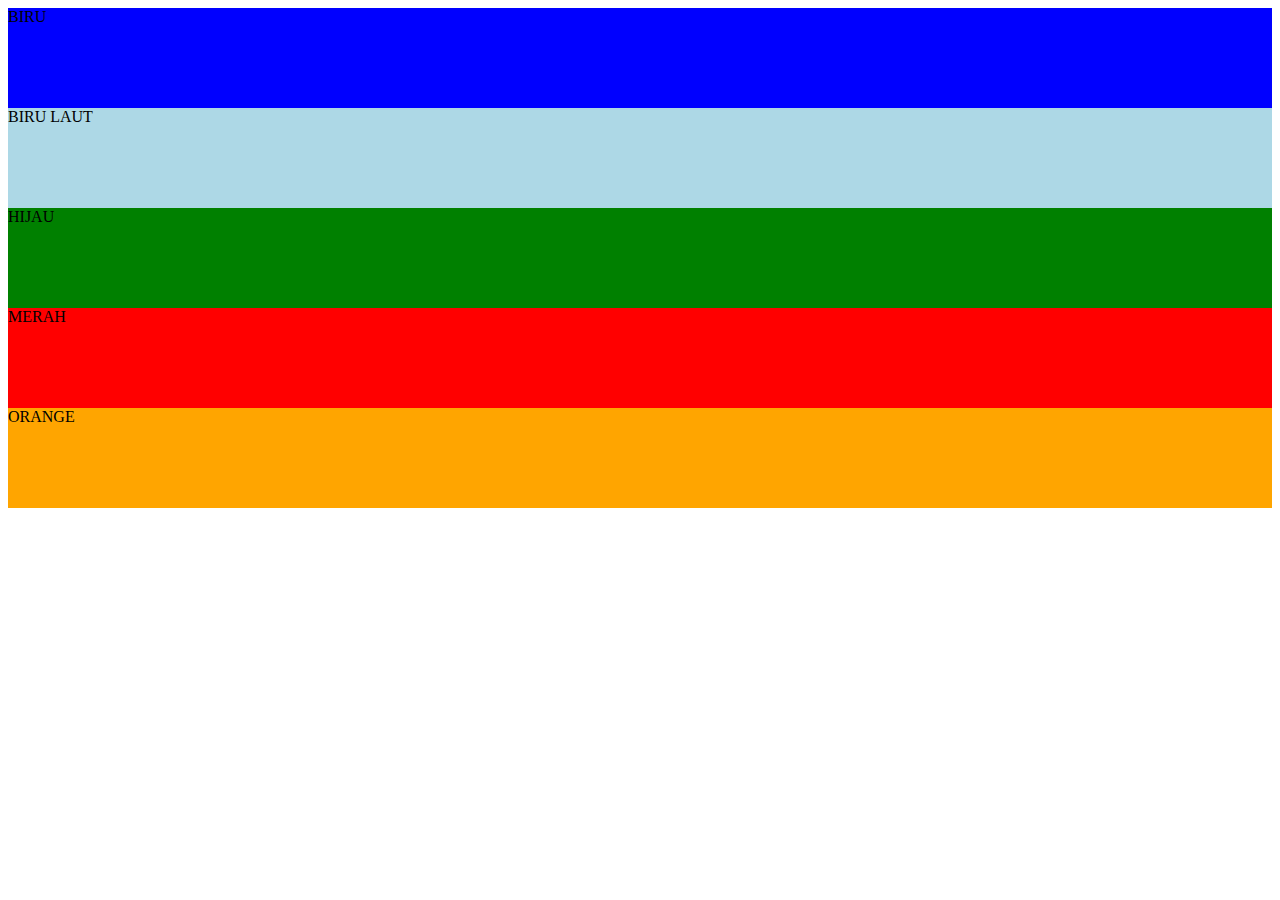
<file: week3/flexbox.html>
<html>
  <head>
    <title>MWS</title>
    <meta name="viewport" content="width=device-width, initial-scale=1">
    <style>
      .biru { background-color: blue; order: 1 }
      .biru_laut { background-color: lightblue; order: 2 }
      .hijau { background-color: green; order: 3 }
      .merah { background-color: red; order: 4}
      .orange { background-color:  orange; order: 5}
      .box {
        min-height: 100px;
        width:100%;
      }
      .container {
        display: flex;
        flex-wrap: wrap;
      }
    </style>
    <style>
      /* Your styles goes here */
    </style>
  </head>        
  <body>
    <div class='container'>
      <div class='box biru'> BIRU </div>
      <div class='box biru_laut'> BIRU LAUT </div>
      <div class='box hijau'> HIJAU </div>
      <div class='box merah'> MERAH </div>
      <div class='box orange'> ORANGE </div>
    </div>
  </body>
</html>
</file>
<file: week4/css/peta.css>
html, body, #map {
    height: 100%; 
    width: 100vw; 
}
body {
    padding: 0; 
    margin: 0; 
}
.container {
    display: grid; 
    height: 100%; 
    grid-gap: 4px; 
    grid-template-columns: repeat(8,1fr); 
    grid-template-rows: 60% 40%; 
} 
.peta {
    grid-column: 1/-1; 
    width: 100%;
}
.gambar {
    background: green; 
    grid-column: 1/6;
}
.review {
    background: yellow; 
    grid-column:6/-1; 
}
</file>
<file: css/style.css>
/*--
Author: W3layouts
Author URL: http://w3layouts.com
License: Creative Commons Attribution 3.0 Unported
License URL: http://creativecommons.org/licenses/by/3.0/
--*/

html,
body {
    background:#f3f3f3;
   font-family: 'Open Sans', sans-serif;
}

p {
    margin: 0;
    color: #777;
    font-size: 14px;
    line-height: 1.8;
}

h1,
h2,
h3,
h4,
h5,
h6 {
  font-family: 'Oswald', sans-serif;
    margin: 0;
}

ul,
label {
    margin: 0;
    list-style-type: none;
    padding: 0;
}

body a {
    transition: 0.5s all;
    -webkit-transition: 0.5s all;
    -moz-transition: 0.5s all;
    -o-transition: 0.5s all;
    -ms-transition: 0.5s all;
    text-decoration: none;
    outline: none;
}

body a:hover {
    text-decoration: none;
}
/*-- header --*/
.header-grid-left ul li a,
.new-collections-grid1-image-pos a,
.new-collections-grid1 h4 a,
.login a,
.register-home a,
.checkout-right-basket a,
.bootstrap-tab-text-grid-right ul li a,
.occasion-cart a,
input[type="submit"],
.mail-grid-right1 ul li a,
.categories ul li a,
.new-products-grid-right-add-cart p a,
.new-products-grid-right h4 a,
.products-right-grid1-add-cart p a,
.timer-grid-left h3 a,
.new-collections-grid1-left p a,
.copy-right p a,
.footer-grid-sub-grid-right h4 a,
input[type="submit"],
.footer-grid ul li a {
    transition: .5s ease-in-out;
    -webkit-transition: .5s ease-in-out;
    -moz-transition: .5s ease-in-out;
    -o-transition: .5s ease-in-out;
}
.w3layouts-header {
    background:#eb1d50;
}
.navbar-light .navbar-brand {
   color:#fff;
}
a.navbar-brand {
    text-transform: uppercase;
    font-size: 1em;
    letter-spacing: 1px;
    display: initial;
	color:#fff;
}
.navbar-light .navbar-brand:hover, .navbar-light .navbar-brand:focus {
    color: #fff;
}
header h1 a {
	color:#fff;
	display: block;
	font-size: 12px;
	letter-spacing: 5px;
	word-spacing: 5px;
}
li.nav-item {
	font-weight: 600;
	font-size:16px;
	color: #000;
}
.navbar-light .navbar-nav .nav-link {
    font-weight: 600;
    text-transform: capitalize;
    color: #000;
    letter-spacing: 1px;
    padding: 0 0.5em;
}
.navbar-light .navbar-nav .nav-link:hover,
.navbar-light .navbar-nav .nav-link:focus,
.navbar-light .navbar-nav .show>.nav-link,
.navbar-light .navbar-nav .active>.nav-link,
.navbar-light .navbar-nav .nav-link.show,
.navbar-light .navbar-nav .nav-link.active {
	color:#fff;
	background:transparent;
	border-radius: 5px;
}
.dropdown-item {
	color: #fff;
}
.dropdown-menu {
    background-color: #1b1b1a;
}
.w3ls-btn {
	letter-spacing: 1px;
	font-weight: 600;
}
.dropdown-item:hover, .dropdown-item:focus {
    color: #eb1d50;
    text-decoration: none;
    background-color: transparent;
}
/*-- //header --*/
/*-- //banner --*/
/*-- banner-top --*/
.banner-info {
    padding: 13em 0 0em;
    text-align: center;
}
.banner-top1 {
    background: url(../images/bg1.jpeg) no-repeat center;
    background-size: cover;
    -webkit-background-size: cover;
    -moz-background-size: cover;
    -o-background-size: cover;
    -moz-background-size: cover;
}
.banner-top2 {
    background: url(../images/bg2.jpg) no-repeat center;
    background-size: cover;
    -webkit-background-size: cover;
    -moz-background-size: cover;
    -o-background-size: cover;
    -moz-background-size: cover;
}
.banner-top3 {
    background: url(../images/bg1.jpeg) no-repeat center;
    background-size: cover;
    -webkit-background-size: cover;
    -moz-background-size: cover;
    -o-background-size: cover;
    -moz-background-size: cover;
}
.banner-top1,
.banner-top2,
.banner-top3 {
    min-height: 650px;
}
.banner-info h3 {
    color: #fff;
    font-size: 55px;
	letter-spacing:2px;
    text-transform: capitalize;
    margin-bottom: 10px;
	
}
.banner-info.info2 h3 {
    text-shadow: 0px 0px 0px #9a3c03;
    color: #fff;
}
.banner-info p {
    color: #ffffff;
    font-size: 18px;
    letter-spacing: 1px;
    font-weight: 400;
    line-height: 1.8em;
    margin: 2em auto;
    width: 80%;
    text-transform: capitalize;
}
.bg3 {
    text-align: center;
}
/* //banner */
label.contact-form-text {
    font-size: 15px;
    margin: 0.8em 0 0.5em;
    color: #ffffff;
    font-weight: 400;
}
.agileinfo-contact-main-address span {
    color: #ff0000;
}
.icon2 {
    margin-bottom: 1em;
}
label.header span {
    color: #fd1707;
}
.banner_form input[type=text] {
    padding: 0.6em 0.8em;
    color: #000;
    width: 100%;
    font-size: 15px;
    outline: none;
    border: 1px solid #c5c0c0;
    background: #f5f5f5;
    font-weight: 400;
}
.banner_form input[type="email"] {
    width: 100%;
    padding: 0.75em 1em;
    color: #000;
    font-size: 1em;
    outline: none;
    border: 1px solid #c5c0c0;
    background: #f5f5f5;
}
.form-select select {
    border: none;
    outline: none;
    font-size: 0.9em;
    background: url(../images/icon.png) no-repeat 95% center #f5f5f5;
    width: 100%;
    padding: 0.9em 1.5em;
    color: #000;
    -webkit-appearance: none;
    border: 1px solid #c5c0c0;
    font-weight: 600;
}
.banner_form input[type="submit"] {
    width: 100%;
    text-transform: uppercase;
    outline: none;
    cursor: pointer;
    color: #000000;
    font-size: 1em;
    font-weight: 600;
    padding: 0.5em 0;
    letter-spacing: 1px;
    border: none;
    background: #eb1d50;
    margin-top: 20px;
}
.banner_form input[type="submit"]:hover {
    color: #1853a1;
    background: rgb(255, 255, 255);
}
.banner-btm {
    position:relative;
}
span.fas {
    color: #eb1d50;
}
.banner-btm-grid2 {
    padding: 0;
}
.banner-subg1 p a {
    color: #777;
}
.banner-subg1 {
    padding: 0 2em;
}
.banner-grid2:nth-child(2){
    border-right:1px solid #d8d8d8;
	border-left: 1px solid #d8d8d8;
}
.banner-btmg1,
.w3layouts-reg-form {
    background: #000;
    padding: 2.5em;
}
.banner-bottom-main {
    box-shadow: -3px 0px 15px 1px rgba(0, 0, 0, 0.08);
    padding: 4em 3em;
    background: #fff;
    text-align: left;
    margin-top: -6em;
}
.banner-btmg1 h3 {
    font-size: 28px;
    color: #eb1d50;
    font-weight: 500;
}
.banner-subg1 h3, .about-bottom h5 {
    color: #222222;
    font-size: 20px;
    letter-spacing: 1px;
    text-transform: capitalize;
}
.about-bottom h5 {
    color: #FFF;
}
.w3ls-about-bottom h5 {
    color: #9a3c03;
    font-weight: 500;
}
.banner-subg1 span.fa {
    font-size: 50px;
    color: #222;
}
.form-text {
    position: relative;
}
.banner-btmg1 img {
    position: absolute;
    right: -30px;
    width: 28%;
    top: -1px;
}
.form-text p {
    color: #fff;
    margin-top: 5px;
}
.form-tx textarea {
    font-size: 1em;
    color: #000;
    padding: 0.75em 1em;
    width: 100%;
    outline: none;
    resize: none;
    height: 3em;
    border: 1px solid #c5c0c0;
    background: #f5f5f5;
}
.read-btn a {
    color: #252424;
    display: inline-block;
    text-decoration: none;
    padding: 4px 16px;
    font-size: 18px;
    font-weight: 600;
    letter-spacing: 2px;
    text-transform: capitalize;
    background: #eb1d50;
    border: 2px solid #eb1d50;
    transition: .5s ease-in;
    -webkit-transition: .5s ease-in;
    -moz-transition: .5s ease-in;
    -o-transition: .5s ease-in;
    -ms-transition: .5s ease-in;
    border-radius: 0px;
}
.read-btn a:hover{
    background: #ffd200;
}
h4.modal-title {
    font-size: 24px;
    color: #000;
    font-weight: 600;
    letter-spacing: 2px;
}
.modal-body p {
    font-size: 15px;
    color: #777;
    line-height: 1.8em;
    padding: 20px 0;
}
/*-- //banner-bottom --*/
.heading-agileinfo {
    letter-spacing: 4px;
    font-size: 40px;
    text-align: center;
    color:#eb1d50;
    text-transform: uppercase;
    position: relative;
    margin-top: 0;
}
.heading-agileinfo span {
    display: block;
    font-size: 17px!important;
    margin-top: 1em;
    letter-spacing: 4px;
    text-transform: capitalize;
    color: #000000;
    font-weight: 500;
}
.heading-agileinfo span:after {
    content: '';
    background: #212121;
    height: 2px;
    width: 70px;
    position: absolute;
    top: 132%;
    right: 47%;
}
/*-- categories --*/
.categories_sub h3 {
    color: #222222;
    font-size: 20px;
    letter-spacing: 2px;
}
.categories_sub {
    text-align: right;
}
.categories-left1 {
    background: url(../images/1.jpg) no-repeat center;
    background-size: cover;
    -webkit-background-size: cover;
    -moz-background-size: cover;
    -o-background-size: cover;
    -moz-background-size: cover;
}
.categories_sub1,.categories_sub2 {
    padding: 2em;
    border: 1px solid #efefef;
}
.categories_sub1:nth-child(2){
	border:none;
}
.categories_sub1:nth-child(1),.categories_sub1:nth-child(3){
	border-right:none;
	border-left:none;
}
.categories_sub2:nth-child(2){
	border-top:none;
	border-bottom:none;
	border-right:none;
}
.categories_sub2:nth-child(1),.categories_sub2:nth-child(3){
	border-right:none;
}
.cats{
	padding-right:0;
}
.cats1{
	padding-left:0;
}
.categories-left{
	background:#fff;
	    box-shadow: -3px 0px 15px 1px rgba(0, 0, 0, 0.08);
}
/*-- //categories --*/
/*-- card --*/
h5.card-title {
    font-size: 20px;
    letter-spacing: 2px;
    margin-bottom: 1em;
    color: #000;
}
p.card-text {
    color: #777;
    font-size: 15px;
    line-height: 1.8em;
    letter-spacing: 1px;
}
/*-- //card --*/
/*-- prepare --*/
.prepare_wthree{
	background: url(../images/bg1.jpeg) no-repeat center;
    background-size: cover;
    -webkit-background-size: cover;
    -moz-background-size: cover;
    -o-background-size: cover;
    -moz-background-size: cover;
	    background-attachment: fixed;
}
.prepare_top_right {
    background: #fff;
    padding: 4em;
}
.prepare_wthree h5 {
    color: red;
    letter-spacing: 2px;
    font-size: 20px;
}
.prepare_wthree h4 {
    font-size: 25px;
    letter-spacing: 2px;
    line-height: 1.5;
}
/*-- //prepare --*/
/*-- clients--*/
.clients{
	padding:5em 0;
}
.clients label.line{
	background:#000;
}
.clients h4 {
	font-size: 16px;
	text-transform:uppercase;
	letter-spacing:2px;
	color:#000;
	margin-bottom:35px;
}

.flex-active-slide p {
    line-height: 30px;
    text-align: center;
    color: #777;
    font-style: italic;
    width: 70%;
    margin: 30px auto;
	letter-spacing:2px;
	font-size:15px;
}

.client h5 {
    font-size: 25px;
    color: #f14156;
    text-align: center;
}
/*-- //clients--*/
/*-- stats --*/
.stats{
	background: url(../images/bg2.jpg) no-repeat center;
    background-size: cover;
    -webkit-background-size: cover;
    -moz-background-size: cover;
    -o-background-size: cover;
   -moz-background-size: cover;
	    background-attachment: fixed;
}
.w3layouts_stats_left {
    padding: 0;
    text-align: center;
}
.w3layouts_stats_left p {
    font-size: 3.5em;
    font-weight: 700;
    letter-spacing: 2px;
    color:#eb1d50;
    margin: 0 0 0.2em 0;
}
.w3layouts_stats_left h3 {
    font-size: 20px;
    color: #ffffff;
    letter-spacing: 2px;
    font-weight: 500;
}
.inner_w3l_agile_grids-1 h6 {
    font-size: 15px;
    margin-top: 0.8em;
    color: #777;
}
section.stats h4 {
    font-size: 40px;
    width: 65%;
    text-align: center;
	line-height: 1.2em;
    margin: 0 auto;
    color: #2c363e;
    text-shadow: 0 1px 2px rgba(0, 0, 0, 0.37);
}
p.stap {
    font-size: 15px;
    color: #777;
    margin: 1em 0 5em;
    text-align: center;
}
h3.tittle-w3ls {
    color: #ffffff;
    font-size: 2em;
    letter-spacing: 2px;
}
/*-- //stats --*/
/*-- footer --*/

.footer-section {
    background: #000000;
}
.footer-grids:nth-child(2) {
    border-left: 1px solid #404040;
    border-right: 1px solid #404040;
}
.footer-grids {
	padding: 0em 2em;
}

.footer-grids a img {
	width: 100%;
	margin-bottom: 0px;
	border: 2px solid #fff;
}

.footer-grids a {
	padding: 0;
}

.footer-section h2, .footer-section h3 {
    color: #eb1d50;
    text-transform: capitalize;
    font-size: 25px;
    margin-bottom: 1.5em;
    letter-spacing: 2px;
}

.footer-grids p {
	color: #bbbbbb;
	line-height: 28px;
	font-size: 15px;
	letter-spacing: .7px;
}

.footer-grids p.phone {
	text-transform: capitalize;
}

ul.w3agile_footer_grid_list li {
	list-style-type: none;
	color: #bbbbbb;
	line-height: 28px;
	font-size: 15px;
	letter-spacing: .7px;
}

ul.w3agile_footer_grid_list li:nth-child(1) {
	margin-bottom: 1em;
}

ul.w3agile_footer_grid_list li a {
	color: #eb1d50;
	text-decoration: none;
}


ul.w3agile_footer_grid_list li span {
	display: block;
	color: rgba(169, 169, 169, 0.52);
}

ul.w3agile_footer_grid_list li span i {
	color: #1da1f2;
}

.footer-grids a {
	color: #eb1d50;
}

.footer-grids a:hover {
	color: #fff;
}

.copyright-w3layouts {
    background: #000000;
    border-top: 1px solid #2b2b2b;
}
.copyright-w3layouts p {
	color: #fff;
	font-size: 14px;
	letter-spacing: 2px;
	text-align: center;
}

.copyright-w3layouts a {
	color: #eb1d50;
	text-decoration: none;
}

.copyright-w3layouts a:hover {
	color: #ffffff;
}
.social-nav i {
    font-size: 16px;
    color: #fff;
}
.social-nav li {
    display: inline-block;
    margin: 0 6px;
}
/*-- //Footer --*/
/*-- services --*/
.w3-agile-services{
    padding:5em 0;
}

.w3l-heading h3,.w3l-heading h2{
	text-align:center;
}
.w3l-services-heading h3{
	color:#FFFFFF;
}
.services-right-grid {
    text-align: center;
}
.services-icon i.fa{
    color:#eb1d50;
    font-size: 3em;
}

.modal-title {
    text-align: center;
    font-size: 2em;
    text-transform: uppercase;
    font-weight: 600;
    margin: .5em 0;
	    color: #00BCD4;
    letter-spacing: 1px;
}
.span1{
	color:#000;
}
.agileits-w3layouts-info p {
    font-size: 1em;
    line-height: 1.8em;
    color: #999;
}
.modal-content {
	border-radius:0px;
}
.agileits-w3layouts-info img {
    width: 100%;
}
.services-right-grid:hover i.fa{
	color:#2f679e;
	transition: 0.5s all;
	-webkit-transition: 0.5s all;
	-o-transition: 0.5s all;
	-moz-transition: 0.5s all;
	-ms-transition: 0.5s all;	
}
.services-icon-info h5 {
    color: #00030a;
    font-size: 20px;
    margin: 2em 0 0 0;
    letter-spacing: 1px;
}
.services-right-grids:nth-child(2){
	margin: 3em 0 0 0;
}
.services-icon-info p {
    color: #9f9f9f;
    font-size:15px;
    margin: 1em 0 0 0;
    line-height: 1.8em;
}
.services-icon-info h4 {
    margin: 1em 0 0 0;
    padding: 1em;
    background: #93c83f;
    width: 42%;
    margin: 1em auto;
    border-radius:6%;
}
.services-icon-info h4:hover {
    background:#03a9f4;
}
.services-icon-info h4 a {
    text-decoration: none;
	color:#fff;
}
.se-top {
    border: 1px solid #e5e7e9;
    padding:40px 40px;
}
/*-- //services --*/
/*-- about --*/
.welcome-left h3 {
    color: #000;
    font-size: 36px;
    letter-spacing: 1px;
}
.welcome-left h4 {
    color: #8a8989;
    font-size: 17px;
    line-height: 1.8;
    margin: 15px 0;
    letter-spacing: 1px;
}
.welcome-left p {
    font-size: 15px;
    color: #777;
    line-height: 1.8em;
}
/*-- //about --*/
/*-- team --*/
  
.team_grid_info h3 {
    font-size: 1.2em;
    color: #222;
    margin: 1.5em 0 0.5em 0;
    font-weight: 600;
}

.team_grid_info p {
    color: #b7b6b6;
    font-size: 1em;
}

ul.team_icons li {
	display: inline-block;
	margin-right: 1em;
}

.team_grid ul li:last-child {
	margin: 0;
}
.team_grid_info:hover{
	background:#eb1d50;
}
.team_grid_info {
    text-align: center;
    padding: 0;
    -webkit-transition: 0.5s ease-in;
    -moz-transition: 0.5s ease-in;
    -ms-transition: 0.5s ease-in;
    -o-transition: 0.5s ease-in;
    transition: 0.5s ease-in;
    border: 1px solid #ddd;
    padding: 2em 2em;
    background: #f5fbf6;
}

.team_icons ul li {
	list-style: none;
	display: inline-block;
	margin-right: 10px;
}

.team_icons ul li a i {
	height: 32px;
	width: 32px;
	background: none;
	line-height: 31px;
	color: #222;
	transition: 0.5s all;
	-webkit-transition: 0.5s all;
	-moz-transition: 0.5s all;
	-o-transition: 0.5s all;
	-ms-transition: 0.5s all;
	border: 1px solid #24262d;
	    border-radius: 5px;
}
.team_icons ul li a i:hover {
    color: #f97c69;
    border: 1px solid #f97c69;
}

.team_grid_info img {
	margin: 0 auto;
	text-align: center;
	border-radius: 15px;
}
.team_icons ul {
    margin-top: 1em;
}
.ab_info img{
	width:100%;
}
.ab_info h4 {
    margin-top: 1em;
    font-size: 1.4em;
    font-weight: 600;
    color: #7f67f8;
}
p.sub_p {
    margin: 1.2em 0 0;
}
section.mid_slider {
    padding: 5em 0;
}
/*-- //team --*/
/*-- gallery --*/

.w3_agile_gallery_effect {
    position: relative;
}

a.sb {
    display: block;
}

.hover14 figure {
    overflow: hidden;
    position: relative;
    margin: 0;
}

.hover14 figure::before {
    position: absolute;
    top: 0;
    left: -75%;
    z-index: 2;
    display: block;
    content: '';
    width: 50%;
    height: 100%;
    background: -webkit-linear-gradient(left, rgba(255, 255, 255, 0) 0%, rgba(255, 255, 255, .3) 100%);
    background: linear-gradient(to right, rgba(255, 255, 255, 0) 0%, rgba(255, 255, 255, .3) 100%);
    -webkit-transform: skewX(-17deg);
    -moz-transform: skewX(-17deg);
    -o-transform: skewX(-17deg);
    -ms-transform: skewX(-17deg);
    transform: skewX(-17deg);
}

.hover14 figure:hover::before {
    -webkit-animation: shine .95s;
    -moz-animation: shine .95s;
    animation: shine .95s;
}

@-webkit-keyframes shine {
    100% {
        left: 125%;
    }
}

@keyframes shine {
    100% {
        left: 125%;
    }
}

/*-- //gallery --*/

.banner-1 {
    background: url(../images/bg1.jpeg) no-repeat center;
    background-size: cover;
    min-height: 300px;
}
/*--contact--*/

.map iframe {
    width: 100%;
    min-height: 350px;
    border: 5px solid #eb1d50;
}

.address h5 {
    color: #000;
    text-transform: capitalize;
    font-size: 1.1em;
}

.address p a,
p.c-txt {
    color: #777;
}

.address p a:hover {
    color: #000;
}

.contact-top1 .form-group label,
form.f-color .form-control {
    color: #000;
    letter-spacing: 1px;
}

.contact-top1 h5 {
    font-size: 2em;
}

.address h5 {
    font-size: 1.5em;
}

/*--//contact--*/
/*--Typography--*/
.well {
    font-weight: 300;
    font-size: 14px;
}
.list-group-item {
    font-weight: 300;
    font-size: 14px;
}
li.list-group-item1 {
    font-size: 14px;
    font-weight: 300;
}
.show-grid [class^=col-] {
    background: #fff;
	text-align: center;
	margin-bottom: 10px;
	line-height: 2em;
	border: 10px solid #f0f0f0;
}
.show-grid [class*="col-"]:hover {
	background: #e0e0e0;
}
.grid_3{
	margin-bottom:2em;
}
.xs h3, h3.m_1{
	color:#000;
	font-size:1.7em;
	font-weight:300;
	margin-bottom: 1em;
}
.grid_3 p{
	color: #999;
	font-size: 0.85em;
	margin-bottom: 1em;
	font-weight: 300;
}
.label {
	font-weight: 300 !important;
	border-radius:4px;
}  
.grid_5{
	background:none;
	padding:2em 0;
}
.grid_5 h3, .grid_5 h2, .grid_5 h1, .grid_5 h4, .grid_5 h5, h3.hdg, h3.bars {
    margin-bottom: 1em;
    color:#eb1d50;
    font-size: 30px;
    letter-spacing: 2px;
}
.table > thead > tr > th, .table > tbody > tr > th, .table > tfoot > tr > th, .table > thead > tr > td, .table > tbody > tr > td, .table > tfoot > tr > td {
	border-top: none !important;
}
.tab-content > .active {
	display: block;
	visibility: visible;
}
.pagination > .active > a, .pagination > .active > span, .pagination > .active > a:hover, .pagination > .active > span:hover, .pagination > .active > a:focus, .pagination > .active > span:focus {
	z-index: 0;
}
.badge-primary {
	background-color: #03a9f4;
}
.badge-success {
	background-color: #fb5710;
}
.badge-warning {
	background-color: #ffc107;
}
.badge-danger {
	background-color: #e51c23;
}
.grid_3 p{
	line-height: 2em;
	color: #888;
	font-size: 0.9em;
	margin-bottom: 1em;
	font-weight: 300;
}
.bs-docs-example {
	margin: 1em 0;
}
section#tables  p {
	margin-top: 1em;
}
.tab-container .tab-content {
	border-radius: 0 2px 2px 2px;
	border: 1px solid #e0e0e0;
	padding: 16px;
	background-color: #ffffff;
}
.table td, .table>tbody>tr>td, .table>tbody>tr>th, .table>tfoot>tr>td, .table>tfoot>tr>th, .table>thead>tr>td, .table>thead>tr>th {
	padding: 15px!important;
}
.table > thead > tr > th, .table > tbody > tr > th, .table > tfoot > tr > th, .table > thead > tr > td, .table > tbody > tr > td, .table > tfoot > tr > td {
	font-size: 0.9em;
	color: #999;
	border-top: none !important;
}
.tab-content > .active {
	display: block;
	visibility: visible;
}
.label {
	font-weight: 300 !important;
}
.label {
	padding: 4px 6px;
	border: none;
	text-shadow: none;
}
.alert {
	font-size: 0.85em;
}
h1.t-button,h2.t-button,h3.t-button,h4.t-button,h5.t-button {
	line-height:2em;
	margin-top:0.5em;
	margin-bottom: 0.5em;
}
li.list-group-item1 {
	line-height: 2.5em;
}
.input-group {
	margin-bottom: 20px;
}
.in-gp-tl{
	padding:0;
}
.in-gp-tb{
	padding-right:0;
}
.list-group {
	margin-bottom: 48px;
}
ol {
	margin-bottom: 44px;
}
h2.typoh2{
    margin: 0 0 10px;
}
@media (max-width:768px){
.grid_5 {
	padding: 0 0 1em;
}
.grid_3 {
	margin-bottom: 0em;
}
}
@media (max-width:640px){
h1, .h1, h2, .h2, h3, .h3 {
	margin-top: 0px;
	margin-bottom: 0px;
}
.grid_5 h3, .grid_5 h2, .grid_5 h1, .grid_5 h4, .grid_5 h5, h3.hdg, h3.bars {
	margin-bottom: .5em;
}
.progress {
	height: 10px;
	margin-bottom: 10px;
}
ol.breadcrumb li,.grid_3 p,ul.list-group li,li.list-group-item1 {
	font-size: 14px;
}
.breadcrumb {
	margin-bottom: 25px;
}
.well {
	font-size: 14px;
	margin-bottom: 10px;
}
h2.typoh2 {
	font-size: 1.5em;
}
.label {
	font-size: 60%;
}
.in-gp-tl {
	padding: 0 1em;
}
.in-gp-tb {
	padding-right: 1em;
}
}
@media (max-width:480px){
.grid_5 h3, .grid_5 h2, .grid_5 h1, .grid_5 h4, .grid_5 h5, h3.hdg, h3.bars {
	font-size: 1.2em;
}
.table h1 {
	font-size: 26px;
}
.table h2 {
	font-size: 23px;
	}
.table h3 {
	font-size: 20px;
}
.label {
	font-size: 53%;
}
.alert,p {
	font-size: 14px;
}
.pagination {
	margin: 20px 0 0px;
}
.grid_3.grid_4.w3layouts {
	margin-top: 25px;
}
}
@media (max-width: 320px){
.grid_4 {
	margin-top: 18px;
}
h3.title {
	font-size: 1.6em;
}
.alert {
	padding: 10px;
	margin-bottom: 10px;
}
ul.pagination li a {
	font-size: 14px;
	padding: 5px 11px;
}
.list-group {
	margin-bottom: 10px;
}
.well {
	padding: 10px;
}
.nav > li > a {
	font-size: 14px;
}
table.table.table-striped,.table-bordered,.bs-docs-example {
		display: none;
}
}
/*-- //typography --*/
.form-group.row {
    margin-bottom: 1rem;
}
.bd-example {
    padding: 2em;
    border: 1px solid #eee;
    margin-bottom: 2em;
}

/*-- Responsive code --*/
@media screen and (max-width: 1366px) {
}
@media screen and (max-width: 1080px) {
 .banner-top1, .banner-top2, .banner-top3 {
    min-height: 550px;
}
.banner-btmg1 h3 {
    font-size: 25px;
}
.banner-subg1 h3, .about-bottom h5 {
    font-size: 20px;
}
.banner-info {
    padding: 11em 0 0em;
}
.banner-1 {
    min-height: 250px;
}
.banner-info p {
    font-size: 15px;
}
.banner-bottom-main {
    padding: 3em 2em;
}
}
@media screen and (max-width: 1024px) {
.banner-info {
    padding: 9em 0 0em;
}
.banner-top1, .banner-top2, .banner-top3 {
    min-height: 510px;
}
}
@media screen and (min-width: 992px) { 
}
@media screen and (max-width: 991px) {
   div#navbarSupportedContent {
    position: absolute;
    width: 97%;
    left: 0px;
    top: 54px;
    z-index: 999;
    background: #000000;
}
ul.navbar-nav {
    width: 100%;
    left: 0px;
    text-align: center;
	padding: 1em 0em;
}	
li.nav-item {
    margin: 10px 0px;
}
li.nav-item {
    color: #fff;
}
.navbar-light .navbar-toggler {
    border-color:#eb1d50 ;
    background:#eb1d50 ;
    padding: 2px 6px;
    margin-top: 5px;
    outline: none;
    margin-right: 0px;
	z-index: 9999;
	cursor: pointer;
    border-radius: 0px;
	transition: 0.5s all;
    -webkit-transition: 0.5s all;
    -moz-transition: 0.5s all;
    -o-transition: 0.5s all;
    -ms-transition: 0.5s all;
}
.navbar-light .navbar-toggler:hover {
    background:#eb1d50 ;
}
.dropdown-menu.show {
    text-align: center;
    background: #000;
}
.dropdown-item {
    color: #ffffff;
}
.dropdown-divider {
    background-color: #000000;
}
.dropdown-item:focus, .dropdown-item:hover {
   color: #ff3d00;
    text-decoration: none;
    background-color: #000000;
}
.dropdown-item.active, .dropdown-item:active {
    color: #ff3d00;
    text-decoration: none;
    background-color: #000000;
}
.navbar-light .navbar-nav .nav-link {
    color: #fff;
}
.banner-info h3 {
    font-size: 46px;
}
.banner-top1, .banner-top2, .banner-top3 {
    min-height: 490px;
}
.banner-btmg1, .w3layouts-reg-form {
    padding: 1.5em;
}
.banner-subg1 {
    padding: 2em 1.5em;
}
.footer-grids:nth-child(2) {
    border-left: none;
    border-right: none;
    margin: 1.5em 0;
}
.team_grid1{
margin-top: 1.5em;
}
.banner-subg1 {
    padding: 2em 0.5em;
}
.banner-bottom-main {
    padding: 3em 1em;
}
.banner-subg1 h3, .about-bottom h5 {
    font-size: 18px;
}
h5.card-title {
    font-size: 18px;
    letter-spacing: 1px;
}
.w3layouts_stats_left h3 {
    font-size: 18px;
    letter-spacing: 1px;
}
.flex-active-slide p {
    width: 100%;
}
}
@media screen and (max-width: 900px) { 
}
@media screen and (max-width: 800px) { 
}
@media screen and (max-width: 768px) { 
}
@media screen and (max-width: 736px) {
 .banner-top1, .banner-top2, .banner-top3 {
    min-height: 450px;
}
.banner-info {
    padding: 5em 0 0em;
}
.banner-grid2:nth-child(2) {
    margin: 1em 0;
}  
.banner-info p {
    font-size: 16px;
    width: 100%
}
.banner-1 {
    min-height: 210px;
}
.services-right-grid:nth-child(2) {
    margin: 1.5em 0;
} 
.banner-subg1 {
    padding: 0em 0em;
} 
.banner-grid2:nth-child(2) {
    border-right: none;
    border-left: none;
}
.card-deck .card {
    flex: auto;
}
.card:nth-child(2) {
	margin-top:1.5em;
	margin-bottom:1.5em;
}
.categories-left1 {
    min-height: 350px;
}
}
@media screen and (max-width: 667px) {  
.banner-info h3 {
    font-size: 40px;
}
}
@media screen and (max-width: 640px) {
  .banner-top1, .banner-top2, .banner-top3 {
    min-height: 400px;
} 
.welcome-left h3 {
    font-size: 27px;
}
}
@media screen and (max-width: 600px) { 
}
@media screen and (max-width: 568px) {
  .banner-1 {
    min-height: 170px;
} 
.contact-bottom {
    margin-bottom: 2em;
}
.heading-agileinfo {
    letter-spacing: 2px;
    font-size: 34px;
}
.contact-top1 h5 {
    font-size: 1.5em;
}
.ag_gal {
    margin-top: 1em;
}
.categories_sub1, .categories_sub2 {
    padding: 1em;
}
}
@media screen and (max-width: 480px) {
	.prepare_top_right {
    padding: 2em;
}
h3.tittle-w3ls {
    font-size: 1.6em;
}
.banner-info h3 {
    font-size: 32px;
}
}
@media screen and (max-width: 414px) {
.banner-info h3 {
    font-size: 30px;
}
.banner-info {
    padding: 3em 0 0em;
}
.jislider__controller {
    bottom: 30%;
} 
h3.tittle-w3ls {
    font-size: 1.4em;
}
.banner-1 {
    min-height: 140px;
}
.contact-top1 h5 {
    font-size: 1.2em;
}
a.navbar-brand {
    font-size: 0.9em;
}
.navbar {
    padding: 0;
}
.footer-section h2, .footer-section h3 {
    font-size: 22px;
    margin-bottom: 1em;
}
.map iframe {
    min-height: 230px;
}
.prepare_wthree h5 {
    font-size: 17px;
}
.prepare_wthree h4 {
    font-size: 20px;
}
}
@media screen and (max-width: 384px) {
 a.navbar-brand {
    font-size: 0.9em;
}
 .banner_bottom_left h4 {
    font-size: 1.3em;
}
.banner-info h3 {
    font-size: 27px;
}
.se-top {
    padding: 40px 24px;
}
}
@media screen and (max-width: 375px) {
}
@media screen and (max-width: 320px) {
 a.navbar-brand {
    font-size: 0.8em;
 }
.banner-info h3 {
    font-size: 27px;
	letter-spacing:0;
}
.banner-top1, .banner-top2, .banner-top3 {
    min-height: 370px;
}
.banner-info p {
    font-size: 14px;
	letter-spacing:0;
    margin: 1em auto;
}
.banner_bottom_left h4 {
    font-size: 1.1em;
}
h3.tittle-w3ls {
    font-size: 1.8em;
}
.navbar {
    padding: 0rem 0rem;
}
.jislider__controller {
    bottom: 30%;
}
.banner-1 {
    min-height: 120px;
}
.heading-agileinfo span {
    font-size: 16px!important;
    letter-spacing: 1px;

}
.copyright-w3layouts p {
    letter-spacing: 0px;
}
.heading-agileinfo {
    letter-spacing: 1px;
    font-size: 30px;
}
.heading-agileinfo span:after {
    top: 123%;
    right: 38%;
}
.prepare_wthree h4 {
    font-size: 17px;
}
.banner-bottom-main {
    padding: 2em 1em;
}
}
/* -- //Responsive code -- */
</file>
<file: css/smoothbox.css>
body, html {
    height:100%;
    width:100%;
}
.sb-prev:focus, .sb-next:focus, .sb-cancel:focus {
    outline: none;
    outline-offset: 0;
    text-decoration: none;
}
/* wrapper */
.smoothbox {
    position: fixed;
    top:0;
    left:0;
    background:rgba(0, 0, 0, 0.78); 
    height:100%;
    width:100%;
    z-index: 9999;
}
/* wrapper after loading */
.sb-load {
    background:url('images/load.gif') center no-repeat rgba(0,0,0,.9);
}
/* vertical centering */
.smoothbox-table {
    top:0;
    height:100%;
    width:100%;
    display:table;
}
.smoothbox-centering {
    display:table-cell;
    vertical-align:middle;
    top:0;
    height:100%;
    width:100%;
	overflow-y: scroll;
}
/* horizontal centering & sizing */
.smoothbox-sizing {
    display:none;
    position: relative;
    margin: 0 auto;
    padding: 0px;
    width: 80%;
}
/* item wrapper */
.sb-items {
    margin: 0 auto;
    width: auto;
    padding: 0;
    list-style: none;    
    border-radius: 2px;
    display: table;
}
.sb-items:after {
    content: "";
    display: block;
    clear: both;
    visibility: hidden;
    line-height: 0;
    height: 0;
}
/* items */
.sb-item {
    left: 0;
    top:0;
    width: 100%;
    max-height: 80%;
    float: left;
    margin-right: -100%;
    position: relative;
    zoom: 1;
    border-radius: 2px;
    box-shadow:0px 0px 0px 5px rgb(255, 255, 255), 0px 0px 0px 6px #292929;
    -webkit-backface-visibility: hidden;
    -webkit-transition: all .4s ease-out;
    -moz-transition:all .4s ease-out;
    transition: all .4s ease-out;
}

.no-trans {
    -webkit-transition:none;
    -moz-transition:none;
    transition:none;
}

.sb-item img {
    max-width: 100%;
    max-height: 100%;
    display: block;
    border-radius: 2px;
    position: relative;
}
/* forward animation */
.sb-item-ani {
    top: 400px;
    opacity:0;
    -webkit-transform:scale(.5)rotate(25deg);
    -moz-transform:scale(.5)rotate(25deg);
    transform:scale(.5)rotate(25deg);
	-o-transform:scale(.5)rotate(25deg);
	-ms-transform:scale(.5)rotate(25deg);
}
/* back animation */
.sb-item-ani2 {
    top:400px;
    -webkit-transform:scale(.5) rotate(25deg);
    -moz-transform:scale(.5) rotate(25deg);
    transform:scale(.5) rotate(25deg);
	-o-transform:scale(.5) rotate(25deg);
	-ms-transform:scale(.5) rotate(25deg);
    opacity:0;
}
.sb-caption {
    position: absolute;
    bottom: 0px;
    width: 100%; 
    background: rgba(0, 0, 0, 0.68);
    color: #CCC;
    text-transform: capitalize;
    padding: 2em;
    line-height: 1.8em;
    box-sizing: border-box;
    -moz-box-sizing: border-box;
    z-index: 1;
    text-align: center;
    font-size: 14px;
    -ms-filter:"progid:DXImageTransform.Microsoft.Alpha(Opacity=80)";
}
/* buttons */
.sb-nav {
    position:absolute;
    top: 10px;
    width: 100%;
    margin: 0 auto;
    display: none;
    z-index: 10;
    text-align: center;
    opacity: .5;
    -ms-filter: "progid:DXImageTransform.Microsoft.Alpha(Opacity=50)";
    filter: alpha(opacity=50);
    font-size: 0;
    -webkit-transition:all .15s ease-out;
    -moz-transition:all .15s ease-out;
    transition:all .15s ease-out;
	-o-transition:all .15s ease-out;
	-ms-transition:all .15s ease-out;
    zoom:1;
}
.sb-nav:hover {
    opacity:1;
    -ms-filter: "progid:DXImageTransform.Microsoft.Alpha(Opacity=100)";
    filter: alpha(opacity=100);
}

.sb-prev, .sb-next, .sb-cancel {
    display: inline-block;
    background:rgb(0,0,0);
    background: rgba(0, 0, 0, 0.9);
    position: relative;
    zoom:1;
    outline:none;
    margin-right:1px;
    color: #fff!important;
    width: 50px;
    height: 35px;
    text-align: center;
    text-decoration: none;
    font-size: 21px;
    font-weight: bold;
    line-height: 33px;
    -webkit-transition:all .15s ease-out;
    -moz-transition:all .15s ease-out;
    transition:all .15s ease-out;
	-o-transition:all .15s ease-out;
	-ms-transition:all .15s ease-out;
}
.sb-prev {border-radius: 15px 0 0 15px;}
.sb-next {border-radius: 0 15px 15px 0;}
.sb-nav a:hover {
    background: #fff;
    color: #000!important;
	text-decoration: none;
}
.sb-cancel:hover {
    background:#820001;
}
@media (max-width:480px){
	.sb-caption {
		bottom: -125px;
		padding: 1em;
	}
}
@media (max-width:414px){
	.sb-caption {
		bottom: -159px;
	}
}
@media (max-width:320px){
	.sb-caption {
		font-size: 12px;
	}
}
</file>
